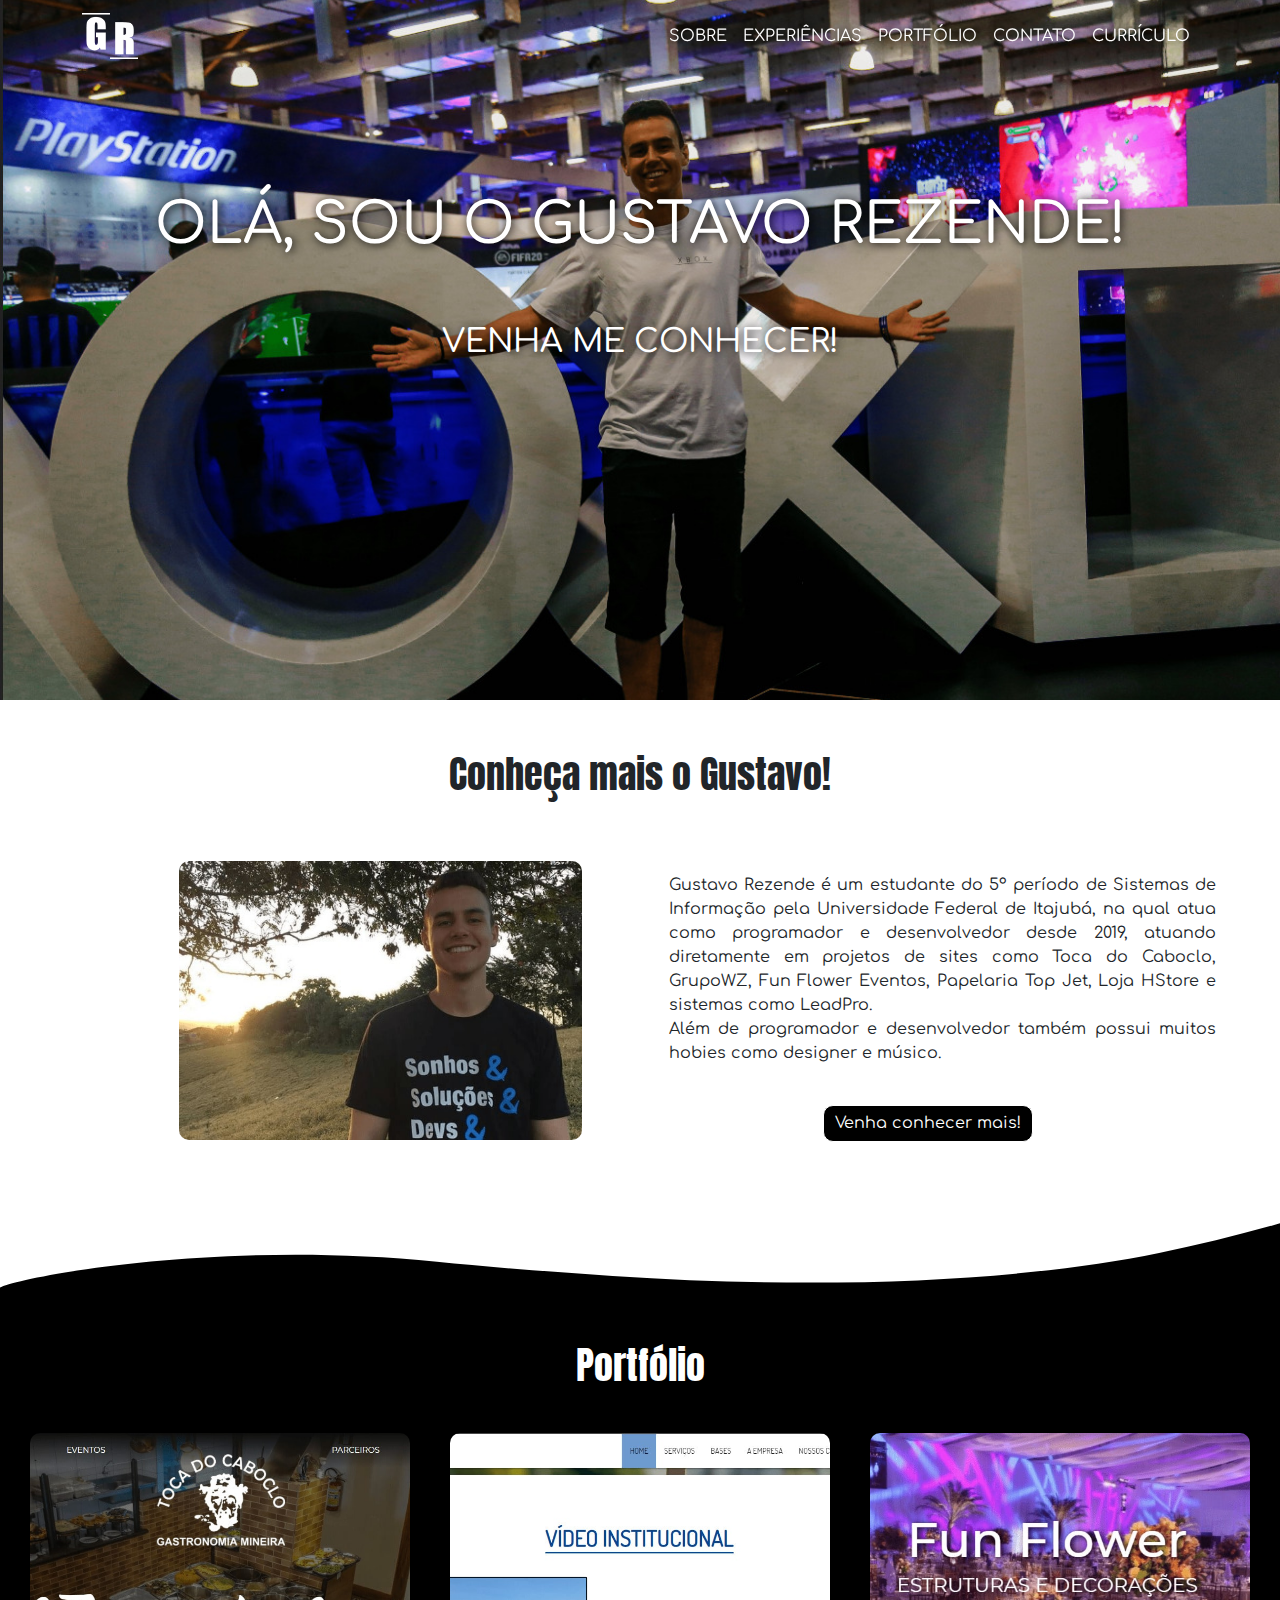
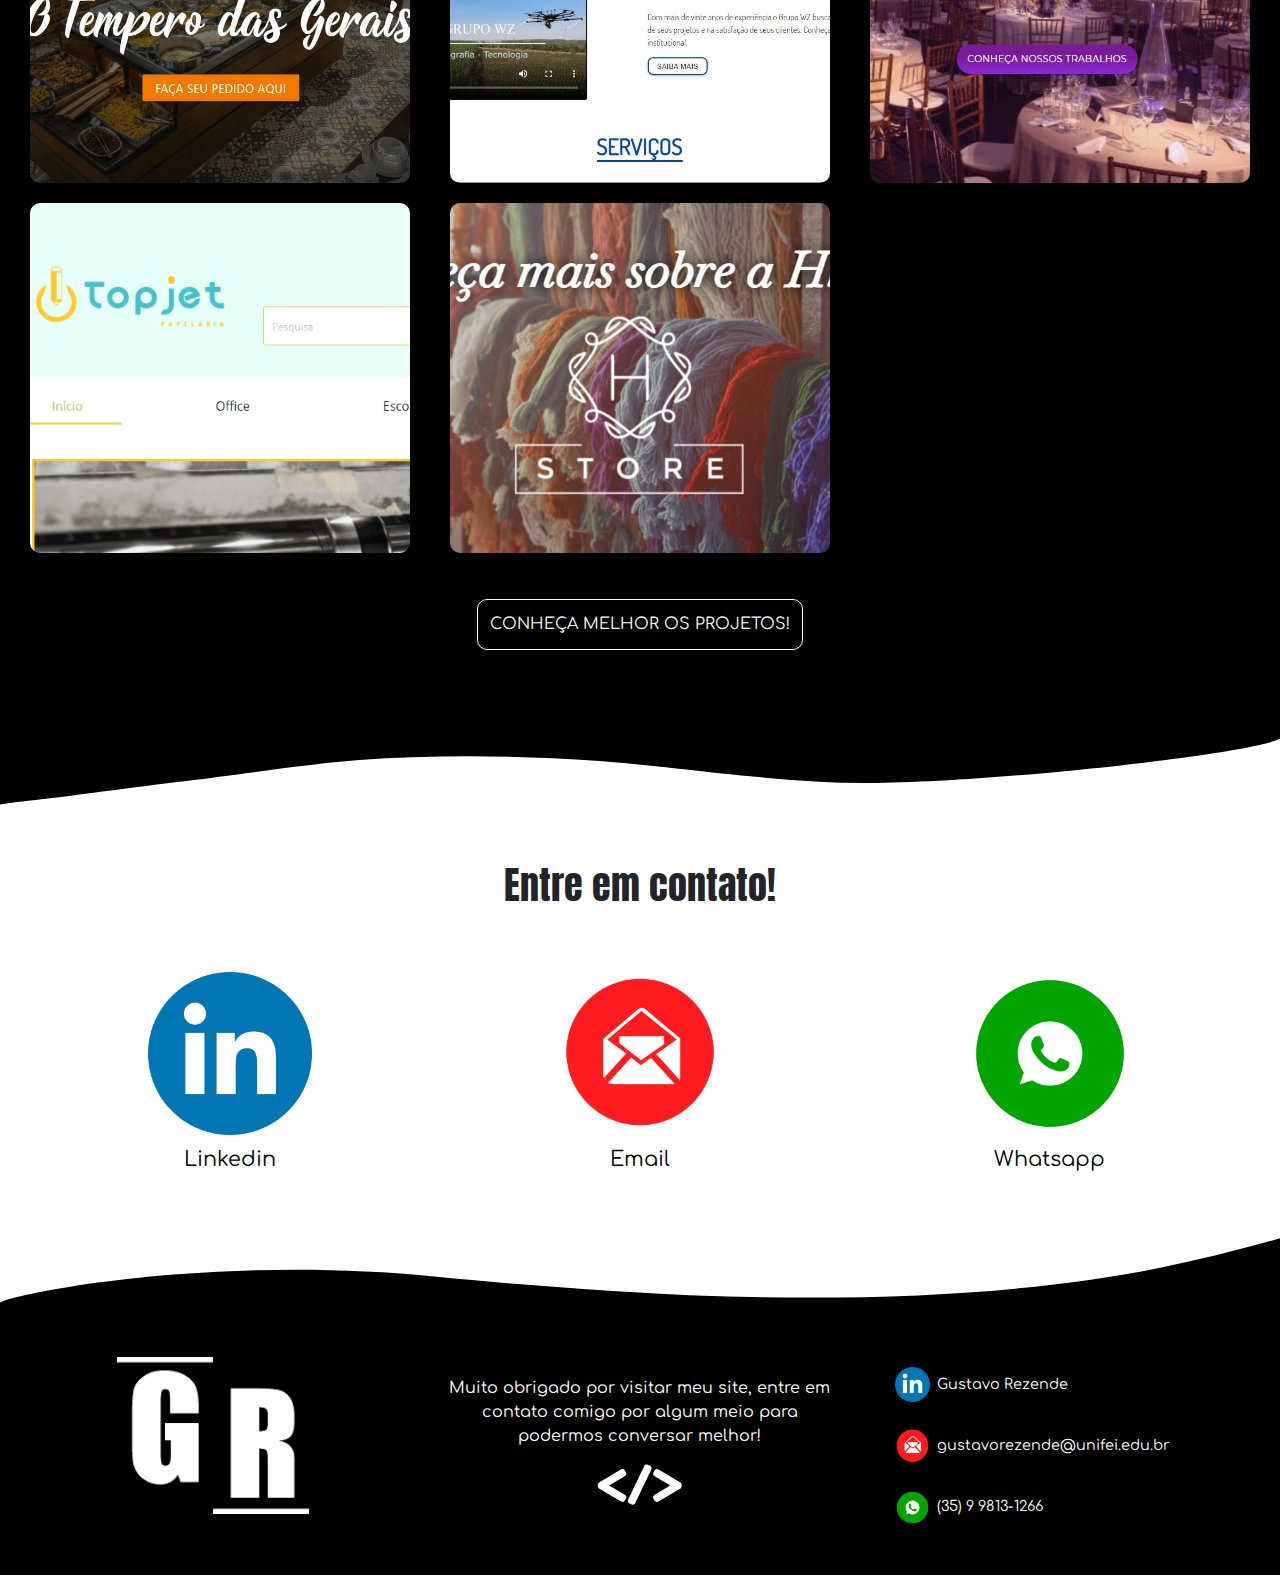
<file: index.html>
<!DOCTYPE html>
<html lang="pt-BR">
  <head>
    <meta charset="UTF-8" />
    <meta http-equiv="X-UA-Compatible" content="IE=edge" />
    <meta name="viewport" content="width=device-width, initial-scale=1.0" />
    <title>Gustavo Rezende</title>
    <link
      rel="sortcut icon"
      href="img/Logo_branca_traco.png"
      type="image/x-icon"
    />
    <script type="text/javascript" src="src/jquery/jquery3.6.js" ></script>
    <link rel="stylesheet" type="text/css" href="src/css.css" />
    <script type="text/javascript" src="src/js.js"></script>
    <script type="text/javascript" src="src/bootstrap/bootstrap.js"></script>
    <link rel="stylesheet" type="text/css" href="src/bootstrap/bootstrap.min.css" />
    <script type="text/javascript" src="src/bootstrap/bootstrap.bundle.min.js"></script>
    <script type="text/javascript" src="src/bootstrap/popper.min.js"></script>
  </head>
  <body>
    <header>
      <!-- ==== NAVBAR  ==== -->
      <nav
        class="navbar fixed-top navbar-expand-md navbar-transparent navbar-dark mb-1"
      >
        <button
          id="nav-btn"
          class="navbar-toggler navbar-toggler-left"
          type="button"
          data-toggle="collapse"
          data-target="#navbarDiv"
          aria-expanded="false"
          aria-label="Toggle navigation"
        >
          <span class="navbar-toggler-icon"></span>
        </button>

        <div class="container">
          <a class="navbar-brand" href="index.html"
            ><img
              id="logo"
              src="img/Logo_branca.png"
              alt="Logo na cor branca"
            />
          </a>

          <!-- ==== LINKS NAVBAR  ==== -->

          <div class="collapse navbar-collapse" id="navbarDiv">
            <ul class="navbar-nav mr-auto">
              <li class="nav-item">
                <a class="nav-link" href="sobre.html">SOBRE</a>
              </li>
              <li class="nav-item">
                <a class="nav-link" href="experiencia.html">EXPERIÊNCIAS</a>
              </li>
              <li class="nav-item">
                <a class="nav-link" href="portfolio.html">PORTFÓLIO</a>
              </li>
              <li class="nav-item">
                <a class="nav-link" href="contato.html">CONTATO</a>
              </li>
              <li class="nav-item">
                <a
                  class="nav-link"
                  href="curriculo_gustavo_rezende.pdf"
                  target="_blank"
                  >CURRÍCULO</a
                >
              </li>
            </ul>
          </div>
        </div>
      </nav>
    </header>

    <!-- ==== FUNDO PRINCIPAL ==== -->
    <section>
      <div class="fundo_header">
        <div class="container fundo_texto">
          <h1>Olá, sou o Gustavo Rezende!</h1>
          <h3>venha me conhecer!</h3>
        </div>
      </div>
    </section>

    <!-- ==== SOBRE O GUSTAVO  ==== -->
    <section id="sobre_page_initial">
      <h2 class="titulo">Conheça mais o Gustavo!</h2>
      <div class="sobre">
        <!-- ==== IMAGEM LADO ESQUERDO  ==== -->

        <div class="">
          <img
            src="img/fundo_sobre.jpeg"
            alt="Imagem de fundo mostrando o Gustavo Rezende"
          />
        </div>

        <!-- ==== TEXTO LADO DIREITO  ==== -->

        <div class="">
          <p class="text-justify">
            Gustavo Rezende é um estudante do 5º período de Sistemas de
            Informação pela Universidade Federal de Itajubá, na qual atua como
            programador e desenvolvedor desde 2019, atuando diretamente em
            projetos de sites como Toca do Caboclo, GrupoWZ, Fun Flower Eventos,
            Papelaria Top Jet, Loja HStore e sistemas como LeadPro.<br />
            Além de programador e desenvolvedor também possui muitos hobies como
            designer e músico.
            <br /><br>
          </p>

          <!-- ==== BOTÃO SOBRE NÓS  ==== -->

          <div class="text-center botao_portfolio">
            <a href="sobre.html"
              ><button style="padding: 1% 2% 1% 2%">
                Venha conhecer mais!
              </button></a
            >
          </div>
        </div>
      </div>
    </section>

    <!-- ==== PORTFÓLIO DO GUSTAVO  ==== -->

    <section id="portfolio" >
      <svg
        class="svg"
        xmlns="http://www.w3.org/2000/svg"
        width="1450"
        height="86"
        viewBox="0 0 1450 86"
      >
        <defs>
          <style>
            .cls-1 {
              fill-rule: evenodd;
            }
          </style>
        </defs>
        <path
          id="Forma_1"
          data-name="Forma 1"
          class="cls-1"
          d="M-1,71v30l1452-1c2.02-14.706,3.66-29.123,5-44,1.03-11.459,1.55-21.882,0-35-0.28-2.362-.61-4.659-1-7-46.97,13.6-93.89,25.167-142,35C1152.72,81.762,935.162,90.914,694,75c-67.725-4.469-141.351-10.109-199-16C238.583,32.8,9.214,79.061-1,89c-0.215.21-4.811,4.739-4,8,0.406,1.635,1.821,2.959,4,4"
          transform="translate(0 -14)"
        />
      </svg>
      <div class="portfolio">
        <h1 style="color: white" class="titulo">Portfólio</h1>

        <!-- ==== PORFTÓLIO TOCA DO CABOCLO  ==== -->

        <div class="grid_portifolio">
          <div class="container_portfolio">
            <img
              src="img/tocadocaboclo.jpeg"
              alt="Imagem do Portfólio do site Toca do Caboclo"
            />
            <div class="overlay">
              <p class="portfolio_overlay_titulo">Toca do Caboclo</p>
              <div class="botao_overlay_portfolio">
                <a href="portfolio.html#tocadocaboclo"
                  ><button type="button" class="btn btn-light">
                    Veja Mais
                  </button></a
                >
              </div>
            </div>
          </div>

          <!-- ==== PORFTÓLIO GRUPOWZ  ==== -->
          <div class="container_portfolio">
            <img
              src="img/grupowz.jpeg"
              alt="Imagem do Portfólio do site Grupo WZ"
            />
            <div class="overlay">
              <p class="portfolio_overlay_titulo">Grupo WZ</p>
              <div class="botao_overlay_portfolio">
                <a href="portfolio.html#grupowz"
                  ><button type="button" class="btn btn-light">
                    Veja Mais
                  </button></a
                >
              </div>
            </div>
          </div>

          <!-- ==== PORFTÓLIO FUNFLOWER  ==== -->
          <div class="container_portfolio">
            <img
              src="img/funflower.jpeg"
              alt="Imagem do Portfólio do site Fun Flower"
            />
            <div class="overlay">
              <p class="portfolio_overlay_titulo">Fun Flower Eventos</p>
              <div class="botao_overlay_portfolio">
                <a href="portfolio.html#funflower"
                  ><button type="button" class="btn btn-light">
                    Veja Mais
                  </button></a
                >
              </div>
            </div>
          </div>

          <!-- ==== PORFTÓLIO TOP JET  ==== -->
          <div class="container_portfolio">
            <img
              src="img/topjet.png"
              alt="Imagem do Portfólio do site Papelaria Top Jet"
            />
            <div class="overlay">
              <p class="portfolio_overlay_titulo">Papelaria TopJet</p>
              <div class="botao_overlay_portfolio">
                <a href="portfolio.html#topjet"
                  ><button type="button" class="btn btn-light">
                    Veja Mais
                  </button></a
                >
              </div>
            </div>
          </div>

          <!-- ==== PORFTÓLIO LOJA HSTORE  ==== -->

          <div class="container_portfolio">
            <img
              src="img/hstore.jpeg"
              alt="Imagem do Portfólio do site Loja Hstore"
            />
            <div class="overlay">
              <p class="portfolio_overlay_titulo">Loja HStore</p>
              <div class="botao_overlay_portfolio">
                <a href="portfolio.html#hstore"
                  ><button type="button" class="btn btn-light">
                    Veja Mais
                  </button></a
                >
              </div>
            </div>
          </div>
        </div>
        <div class="text-center botao_portfolio">
          <a href="portfolio.html">
            <button class="">CONHEÇA MELHOR OS PROJETOS!</button>
          </a>
        </div>
      </div>

      <svg
        class="svg_invert"
        xmlns="http://www.w3.org/2000/svg"
        width="1450"
        height="84"
        viewBox="0 0 1450 84"
      >
        <defs>
          <style>
            .cls-1 {
              fill-rule: evenodd;
            }
          </style>
        </defs>
        <path
          id="Forma_2"
          data-name="Forma 2"
          class="cls-1"
          d="M-9,42c2.824,9.377,7.724,20.894,3,33-2.67,6.844-8.9,14.918-17,16-3.313.442-6.934-.187-7-1-0.129-1.6,13.469-3.928,26-6,10.077-1.666,22.291-3.392,29-4,35.852-3.251,115.783-14.86,176-22,65.671-7.786,153.849-21.257,206-25,83.776-6.013,173.527-5.653,272,1,81.126,5.481,195.586,24.67,303,25,46.08,0.142,113.62-3.94,175-9,119.05-9.814,299.75-31.609,299-46-0.12-2.2-4.45-3.818-9-5-89.47-23.231-400.36-12.762-664,0C711.7,2.452,626-3.85,542-4,482.9-4.106,417.577-1.33,370-3,172.057-9.949,3.719-44.1-13,1-16.211,9.662-14.579,23.475-9,42Z"
        />
      </svg>
    </section>

    <!-- ==== CONTATOS DO GUSTAVO  ==== -->

    <section id="contato">
      <h1 class="titulo">Entre em contato!</h1>
      <div class="contato">
        <!-- ==== CONTATO LINKEDIN  ==== -->
        <ul>
          <a
            href="https://www.linkedin.com/in/gustavo-rezende-2709/"
            target="_blank"
          >
            <img src="img/licon.png" alt="Icone do Linkedin" />
            <p>Linkedin</p>
          </a>
        </ul>
        <!-- ==== CONTATO EMAIL  ==== -->
        <ul>
          <a href="mailto:gustavorezende@unifei.edu.br" target="_blank">
            <img src="img/eicon.png" alt="Icone do email" />
            <p>Email</p></a
          >
        </ul>
        <!-- ==== CONTATO WHATSAPP  ==== -->
        <ul>
          <a
            href="https://api.whatsapp.com/send?phone=5535998131266"
            target="_blank"
          >
            <img src="img/wicon.png" alt="Icone do Whatsapp" />
            <p>Whatsapp</p>
          </a>
        </ul>
      </div>
    </section>

    <!-- ==== FOOTER DO SITE  ==== -->
    <footer>
      <!-- ==== CONTATO FOOTER SVG  ==== -->
      <svg
        class="svg"
        xmlns="http://www.w3.org/2000/svg"
        width="1450"
        height="86"
        viewBox="0 0 1450 86"
      >
        <defs>
          <style>
            .cls-1 {
              fill-rule: evenodd;
            }
          </style>
        </defs>
        <path
          id="Forma_1"
          data-name="Forma 1"
          class="cls-1"
          d="M-1,71v30l1452-1c2.02-14.706,3.66-29.123,5-44,1.03-11.459,1.55-21.882,0-35-0.28-2.362-.61-4.659-1-7-46.97,13.6-93.89,25.167-142,35C1152.72,81.762,935.162,90.914,694,75c-67.725-4.469-141.351-10.109-199-16C238.583,32.8,9.214,79.061-1,89c-0.215.21-4.811,4.739-4,8,0.406,1.635,1.821,2.959,4,4"
          transform="translate(0 -14)"
        />
      </svg>
      <div class="footer">
        <!-- ==== LOGO FOOTER  ==== -->
        <div class="text-center container">
          <img
            class="logo_footer"
            src="img/Logo_branca.png"
            alt="Logotipo da cor branca"
          />
        </div>
        <!-- ==== TEXTO FOOTER  ==== -->
        <div class="text-center texto_footer container">
          <p>
            Muito obrigado por visitar meu site, entre em contato comigo por
            algum meio para podermos conversar melhor!
          </p>
          <img src="img/icode.png" alt="Icone do programador" />
        </div>
        <!-- ==== CONTATO FOOTER  ==== -->
        <div class="footer_infos container">
          <!-- ==== CONTATO FOOTER LINKEDIN  ==== -->
          <ul class="footer_infos">
            <a
              href="https://www.linkedin.com/in/gustavo-rezende-2709/"
              target="_blank"
              ><li>
                <img src="img/licon.png" alt="Icone do Linkedin" />
                <p>Gustavo Rezende</p>
              </li></a
            >
          </ul>
          <!-- ==== CONTATO FOOTER EMAIL  ==== -->
          <ul class="footer_infos">
            <a href="mailto:gustavorezende@unifei.edu.br" target="_blank"
              ><li>
                <img src="img/eicon.png" alt="Icone do email" />
                <p>gustavorezende@unifei.edu.br</p>
              </li></a
            >
          </ul>
          <!-- ==== CONTATO FOOTER WHATSAPP  ==== -->
          <ul class="footer_infos">
            <a
              href="https://api.whatsapp.com/send?phone=5535998131266"
              target="_blank"
              ><li>
                <img src="img/wicon.png" alt="Icone do Whatsapp" />
                <p>(35) 9 9813-1266</p>
              </li></a
            >
          </ul>
        </div>
      </div>
    </footer>
  </body>
</html>
</file>
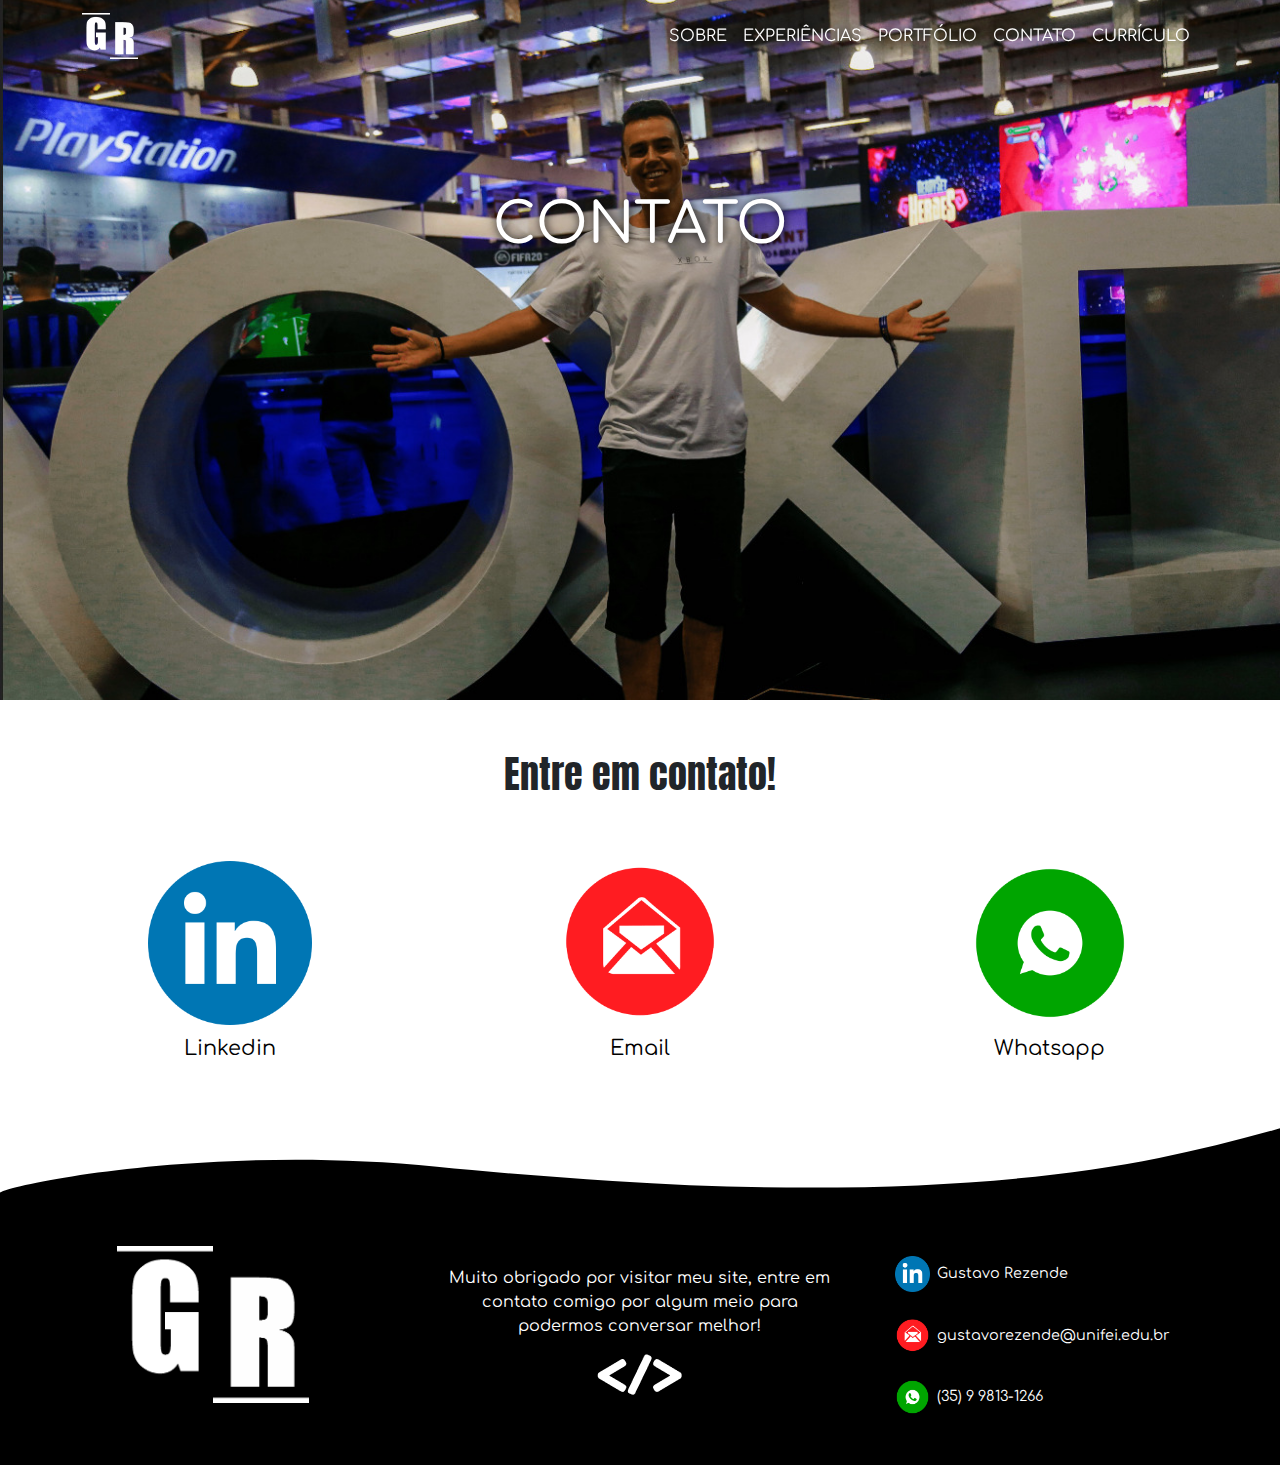
<file: contato.html>
<!DOCTYPE html>
<html lang="pt-BR">
  <head>
    <meta charset="UTF-8" />
    <meta http-equiv="X-UA-Compatible" content="IE=edge" />
    <meta name="viewport" content="width=device-width, initial-scale=1.0" />
    <title>Gustavo Rezende</title>
    <link
      rel="sortcut icon"
      href="img/Logo_branca_traco.png"
      type="image/x-icon"
    />
    <script type="text/javascript" src="src/jquery/jquery3.6.js"></script>
    <link rel="stylesheet" type="text/css" href="src/css.css" />
    <script type="text/javascript" src="src/js.js"></script>
    <script type="text/javascript" src="src/bootstrap/bootstrap.js"></script>
    <link rel="stylesheet" type="text/css" href="src/bootstrap/bootstrap.min.css" />
    <script type="text/javascript" src="src/bootstrap/bootstrap.bundle.min.js"></script>
    <script type="text/javascript" src="src/bootstrap/popper.min.js"></script>
  </head>
  <body>
    <header>
      <!-- ==== NAVBAR  ==== -->
      <nav
        class="navbar fixed-top navbar-expand-md navbar-transparent navbar-dark mb-1"
      >
        <button
          id="nav-btn"
          class="navbar-toggler navbar-toggler-left"
          type="button"
          data-toggle="collapse"
          data-target="#navbarDiv"
          aria-expanded="false"
          aria-label="Toggle navigation"
        >
          <span class="navbar-toggler-icon"></span>
        </button>

        <div class="container">
          <a class="navbar-brand" href="index.html"
            ><img
              id="logo"
              src="img/Logo_branca.png"
              alt="Logo na cor branca"
            />
          </a>

          <!-- ==== LINKS NAVBAR  ==== -->

          <div class="collapse navbar-collapse" id="navbarDiv">
            <ul class="navbar-nav mr-auto">
              <li class="nav-item">
                <a class="nav-link" href="sobre.html">SOBRE</a>
              </li>
              <li class="nav-item">
                <a class="nav-link" href="experiencia.html">EXPERIÊNCIAS</a>
              </li>
              <li class="nav-item">
                <a class="nav-link" href="portfolio.html">PORTFÓLIO</a>
              </li>
              <li class="nav-item">
                <a class="nav-link" href="contato.html">CONTATO</a>
              </li>
              <li class="nav-item">
                <a
                  class="nav-link"
                  href="curriculo_gustavo_rezende.pdf"
                  target="_blank"
                  >CURRÍCULO</a
                >
              </li>
            </ul>
          </div>
        </div>
      </nav>
    </header>

    <!-- ==== FUNDO PRINCIPAL ==== -->

    <section>
      <div class="fundo_header">
        <div class="container fundo_texto">
          <h1>CONTATO</h1>
        </div>
      </div>
    </section>

    <!-- ==== CONTATOS DO GUSTAVO  ==== -->

    <section id="contato">
      <h1 class="titulo">Entre em contato!</h1>
      <div class="contato">
        <!-- ==== CONTATO LINKEDIN  ==== -->
        <ul>
          <a
            href="https://www.linkedin.com/in/gustavo-rezende-2709/"
            target="_blank"
          >
            <img src="img/licon.png" alt="Icone do Linkedin" />
            <p>Linkedin</p>
          </a>
        </ul>
        <!-- ==== CONTATO EMAIL  ==== -->
        <ul>
          <a href="mailto:gustavorezende@unifei.edu.br" target="_blank">
            <img src="img/eicon.png" alt="Icone do email" />
            <p>Email</p></a
          >
        </ul>
        <!-- ==== CONTATO WHATSAPP  ==== -->
        <ul>
          <a
            href="https://api.whatsapp.com/send?phone=5535998131266"
            target="_blank"
          >
            <img src="img/wicon.png" alt="Icone do Whatsapp" />
            <p>Whatsapp</p>
          </a>
      </div>
    </section>

    <!-- ==== FOOTER DO SITE  ==== -->
    <footer>
      <!-- ==== CONTATO FOOTER SVG  ==== -->
      <svg
        class="svg"
        xmlns="http://www.w3.org/2000/svg"
        width="1450"
        height="86"
        viewBox="0 0 1450 86"
      >
        <defs>
          <style>
            .cls-1 {
              fill-rule: evenodd;
            }
          </style>
        </defs>
        <path
          id="Forma_1"
          data-name="Forma 1"
          class="cls-1"
          d="M-1,71v30l1452-1c2.02-14.706,3.66-29.123,5-44,1.03-11.459,1.55-21.882,0-35-0.28-2.362-.61-4.659-1-7-46.97,13.6-93.89,25.167-142,35C1152.72,81.762,935.162,90.914,694,75c-67.725-4.469-141.351-10.109-199-16C238.583,32.8,9.214,79.061-1,89c-0.215.21-4.811,4.739-4,8,0.406,1.635,1.821,2.959,4,4"
          transform="translate(0 -14)"
        />
      </svg>
      <div class="footer">
        <!-- ==== LOGO FOOTER  ==== -->
        <div class="text-center container">
          <img
            class="logo_footer"
            src="img/Logo_branca.png"
            alt="Logotipo da cor branca"
          />
        </div>
        <!-- ==== TEXTO FOOTER  ==== -->
        <div class="text-center texto_footer container">
          <p>
            Muito obrigado por visitar meu site, entre em contato comigo por
            algum meio para podermos conversar melhor!
          </p>
          <img src="img/icode.png" alt="Icone do programador" />
        </div>
        <!-- ==== CONTATO FOOTER  ==== -->
        <div class="footer_infos container">
          <!-- ==== CONTATO FOOTER LINKEDIN  ==== -->
          <ul class="footer_infos">
            <a
              href="https://www.linkedin.com/in/gustavo-rezende-2709/"
              target="_blank"
              ><li>
                <img src="img/licon.png" alt="Icone do Linkedin" />
                <p>Gustavo Rezende</p>
              </li></a
            >
          </ul>
          <!-- ==== CONTATO FOOTER EMAIL  ==== -->
          <ul class="footer_infos">
            <a href="mailto:gustavorezende@unifei.edu.br" target="_blank"
              ><li>
                <img src="img/eicon.png" alt="Icone do email" />
                <p>gustavorezende@unifei.edu.br</p>
              </li></a
            >
          </ul>
          <!-- ==== CONTATO FOOTER WHATSAPP  ==== -->
          <ul class="footer_infos">
            <a
              href="https://api.whatsapp.com/send?phone=5535998131266"
              target="_blank"
              ><li>
                <img src="img/wicon.png" alt="Icone do Whatsapp" />
                <p>(35) 9 9813-1266</p>
              </li></a
            >
          </ul>
        </div>
      </div>
    </footer>
  </body>
</html>
</file>
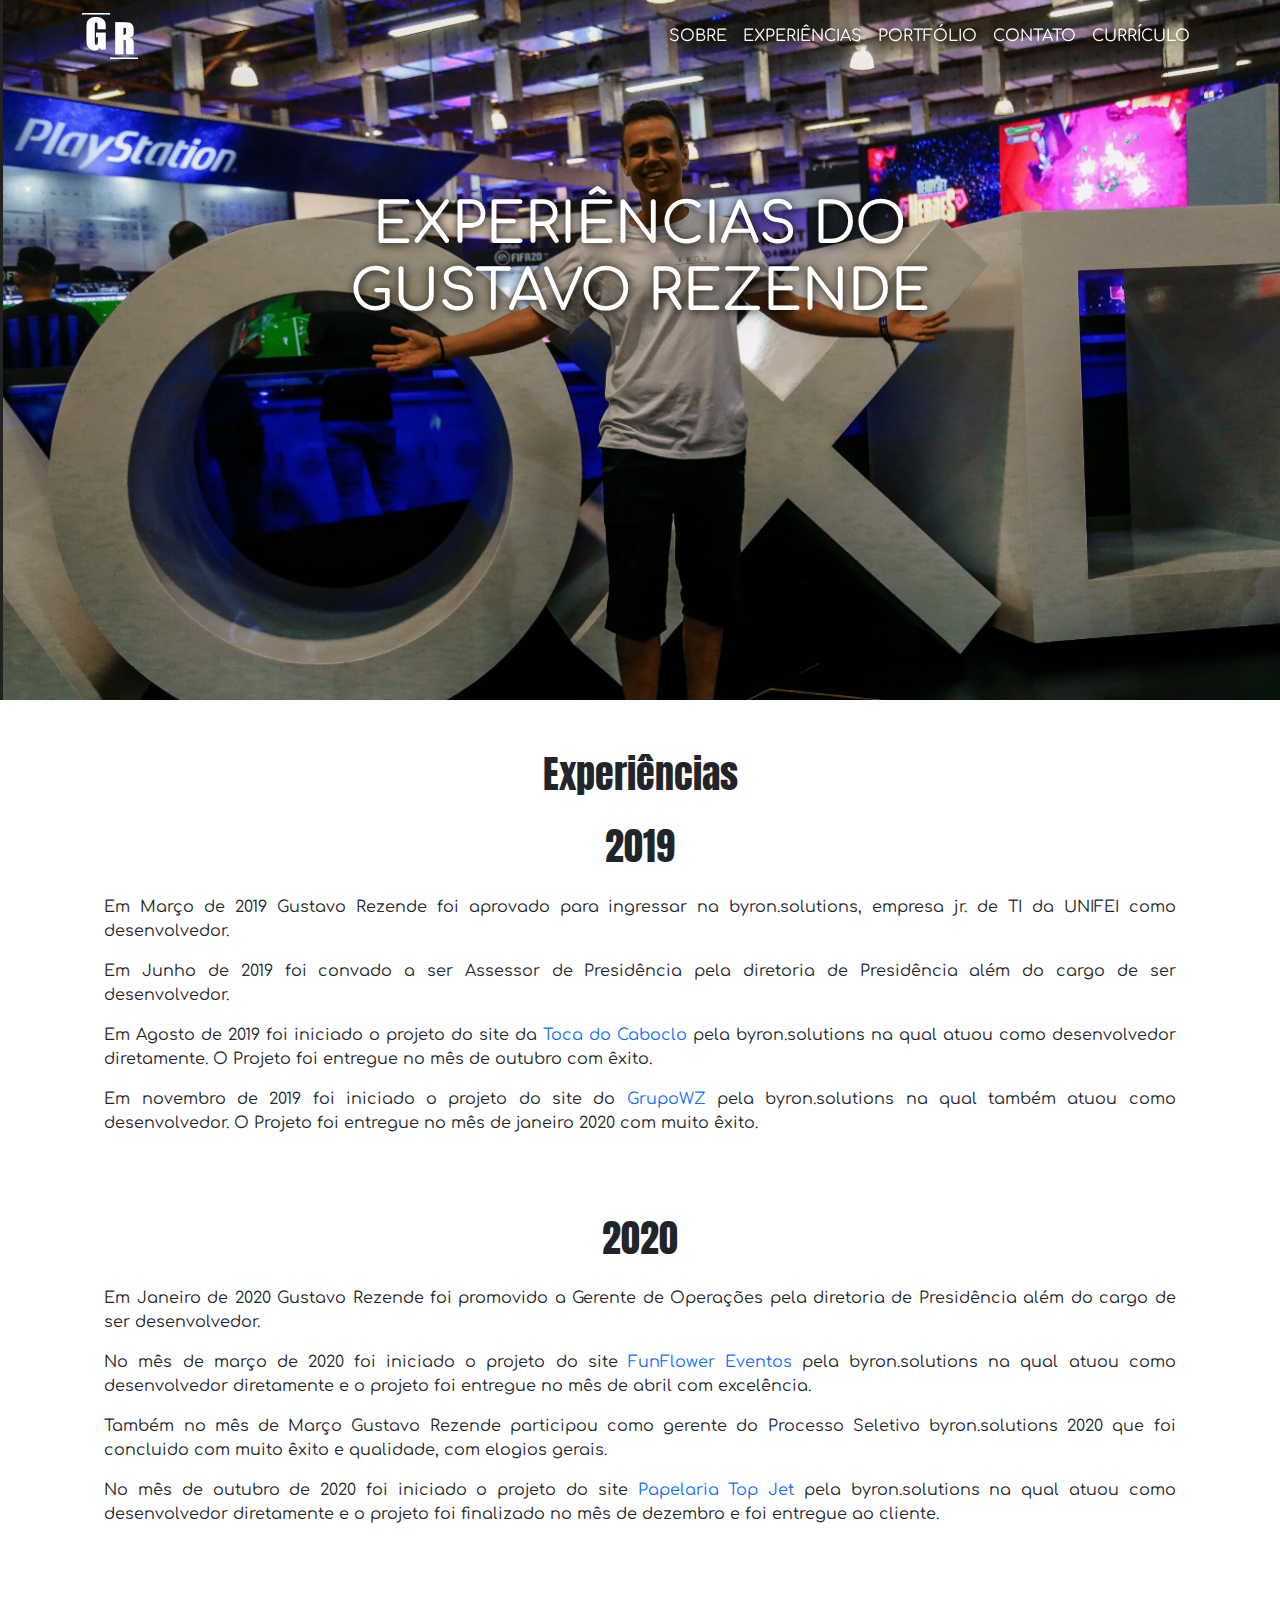
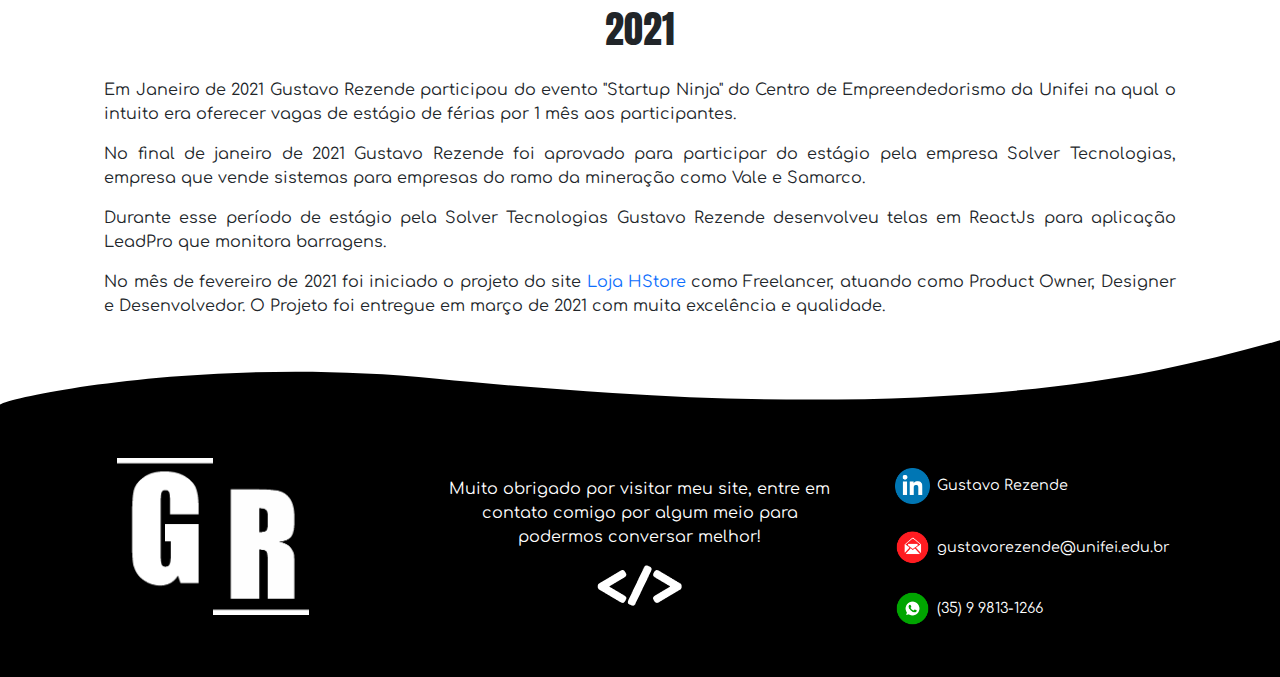
<file: experiencia.html>
<!DOCTYPE html>
<html lang="pt-BR">
  <head>
    <meta charset="UTF-8" />
    <meta http-equiv="X-UA-Compatible" content="IE=edge" />
    <meta name="viewport" content="width=device-width, initial-scale=1.0" />
    <title>Gustavo Rezende</title>
    <link
      rel="sortcut icon"
      href="img/Logo_branca_traco.png"
      type="image/x-icon"
    />
    <script type="text/javascript" src="src/jquery/jquery3.6.js"></script>
    <link rel="stylesheet" type="text/css" href="src/css.css" />
    <script type="text/javascript" src="src/js.js"></script>
    <script type="text/javascript" src="src/bootstrap/bootstrap.js"></script>
    <link rel="stylesheet" type="text/css" href="src/bootstrap/bootstrap.min.css" />
    <script type="text/javascript" src="src/bootstrap/bootstrap.bundle.min.js"></script>
    <script type="text/javascript" src="src/bootstrap/popper.min.js"></script>
  </head>
  <body>
    <header>
      <!-- ==== NAVBAR  ==== -->
      <nav
        class="navbar fixed-top navbar-expand-md navbar-transparent navbar-dark mb-1"
      >
        <button
          id="nav-btn"
          class="navbar-toggler navbar-toggler-left"
          type="button"
          data-toggle="collapse"
          data-target="#navbarDiv"
          aria-expanded="false"
          aria-label="Toggle navigation"
        >
          <span class="navbar-toggler-icon"></span>
        </button>

        <div class="container">
          <a class="navbar-brand" href="index.html"
            ><img
              id="logo"
              src="img/Logo_branca.png"
              alt="Logo na cor branca"
            />
          </a>

          <!-- ==== LINKS NAVBAR  ==== -->

          <div class="collapse navbar-collapse" id="navbarDiv">
            <ul class="navbar-nav mr-auto">
              <li class="nav-item">
                <a class="nav-link" href="sobre.html">SOBRE</a>
              </li>
              <li class="nav-item">
                <a class="nav-link" href="experiencia.html">EXPERIÊNCIAS</a>
              </li>
              <li class="nav-item">
                <a class="nav-link" href="portfolio.html">PORTFÓLIO</a>
              </li>
              <li class="nav-item">
                <a class="nav-link" href="contato.html">CONTATO</a>
              </li>
              <li class="nav-item">
                <a
                  class="nav-link"
                  href="curriculo_gustavo_rezende.pdf"
                  target="_blank"
                  >CURRÍCULO</a
                >
              </li>
            </ul>
          </div>
        </div>
      </nav>
    </header>

    <!-- ==== FUNDO PRINCIPAL ==== -->

    <section>
      <div class="fundo_header">
        <div class="container fundo_texto">
          <h1>Experiências do <br />Gustavo Rezende</h1>
        </div>
      </div>
    </section>

    <!-- ==== EXPERIÊNCIAS ==== -->
    <section id="experiencias" class="experiencias">
      <div >
        <h4 class="titulo">Experiências</h4>

        <!-- ==== EXPERIÊNCIAS 2019 ==== -->

        <h4 class="titulo" style="padding: 0 0 2% 0">2019</h4>

        <div class="container text-justify">
          <p>
            Em Março de 2019 Gustavo Rezende foi aprovado para ingressar na
            byron.solutions, empresa jr. de TI da UNIFEI como desenvolvedor.
          </p>
          <p>
            Em Junho de 2019 foi convado a ser Assessor de Presidência pela
            diretoria de Presidência além do cargo de ser desenvolvedor.
          </p>
          <p>
            Em Agosto de 2019 foi iniciado o projeto do site da
            <a href="portfolio.html#tocadocaboclo">Toca do Caboclo</a> pela
            byron.solutions na qual atuou como desenvolvedor diretamente. O
            Projeto foi entregue no mês de outubro com êxito.
          </p>
          <p>
            Em novembro de 2019 foi iniciado o projeto do site do
            <a href="portfolio.html#grupowz">GrupoWZ</a> pela byron.solutions na
            qual também atuou como desenvolvedor. O Projeto foi entregue no mês
            de janeiro 2020 com muito êxito.
          </p>
        </div>
      </div>

      <!-- ==== EXPERIÊNCIAS 2020 ==== -->

      <div >
        <h4 class="titulo" style="padding: 5% 0 2% 0">2020</h4>

        <div class="container text-justify">
          <p>
            Em Janeiro de 2020 Gustavo Rezende foi promovido a Gerente de
            Operações pela diretoria de Presidência além do cargo de ser
            desenvolvedor.
          </p>
          <p>
            No mês de março de 2020 foi iniciado o projeto do site
            <a href="portfolio.html#funflower">FunFlower Eventos </a> pela
            byron.solutions na qual atuou como desenvolvedor diretamente e o
            projeto foi entregue no mês de abril com excelência.
          </p>
          <p>
            Também no mês de Março Gustavo Rezende participou como gerente do
            Processo Seletivo byron.solutions 2020 que foi concluido com muito
            êxito e qualidade, com elogios gerais.
          </p>
          <p>
            No mês de outubro de 2020 foi iniciado o projeto do site
            <a href="portfolio.html#topjet">Papelaria Top Jet</a> pela
            byron.solutions na qual atuou como desenvolvedor diretamente e o
            projeto foi finalizado no mês de dezembro e foi entregue ao cliente.
          </p>
        </div>
      </div>

      <!-- ==== EXPERIÊNCIAS 2021 ==== -->

      <div >
        <h4 class="titulo" style="padding: 5% 0 2% 0">2021</h4>

        <div class="container text-justify">
          <p>
            Em Janeiro de 2021 Gustavo Rezende participou do evento "Startup
            Ninja" do Centro de Empreendedorismo da Unifei na qual o intuito era
            oferecer vagas de estágio de férias por 1 mês aos participantes.
          </p>
          <p>
            No final de janeiro de 2021 Gustavo Rezende foi aprovado para
            participar do estágio pela empresa Solver Tecnologias, empresa que
            vende sistemas para empresas do ramo da mineração como Vale e
            Samarco.
          </p>
          <p>
            Durante esse período de estágio pela Solver Tecnologias Gustavo
            Rezende desenvolveu telas em ReactJs para aplicação LeadPro que
            monitora barragens.
          </p>
          <p>
            No mês de fevereiro de 2021 foi iniciado o projeto do site
            <a href="portfolio.html#hstore">Loja HStore</a> como Freelancer,
            atuando como Product Owner, Designer e Desenvolvedor. O Projeto foi
            entregue em março de 2021 com muita excelência e qualidade.
          </p>
        </div>
      </div>
    </section>

    <!-- ==== FOOTER DO SITE  ==== -->
    <footer>
      <!-- ==== CONTATO FOOTER SVG  ==== -->
      <svg
        class="svg"
        xmlns="http://www.w3.org/2000/svg"
        width="1450"
        height="86"
        viewBox="0 0 1450 86"
      >
        <defs>
          <style>
            .cls-1 {
              fill-rule: evenodd;
            }
          </style>
        </defs>
        <path
          id="Forma_1"
          data-name="Forma 1"
          class="cls-1"
          d="M-1,71v30l1452-1c2.02-14.706,3.66-29.123,5-44,1.03-11.459,1.55-21.882,0-35-0.28-2.362-.61-4.659-1-7-46.97,13.6-93.89,25.167-142,35C1152.72,81.762,935.162,90.914,694,75c-67.725-4.469-141.351-10.109-199-16C238.583,32.8,9.214,79.061-1,89c-0.215.21-4.811,4.739-4,8,0.406,1.635,1.821,2.959,4,4"
          transform="translate(0 -14)"
        />
      </svg>
      <div class="footer">
        <!-- ==== LOGO FOOTER  ==== -->
        <div class="text-center container">
          <img
            class="logo_footer"
            src="img/Logo_branca.png"
            alt="Logotipo da cor branca"
          />
        </div>
        <!-- ==== TEXTO FOOTER  ==== -->
        <div class="text-center texto_footer container">
          <p>
            Muito obrigado por visitar meu site, entre em contato comigo por
            algum meio para podermos conversar melhor!
          </p>
          <img src="img/icode.png" alt="Icone do programador" />
        </div>
        <!-- ==== CONTATO FOOTER  ==== -->
        <div class="footer_infos container">
          <!-- ==== CONTATO FOOTER LINKEDIN  ==== -->
          <ul class="footer_infos">
            <a
              href="https://www.linkedin.com/in/gustavo-rezende-2709/"
              target="_blank"
              ><li>
                <img src="img/licon.png" alt="Icone do Linkedin" />
                <p>Gustavo Rezende</p>
              </li></a
            >
          </ul>
          <!-- ==== CONTATO FOOTER EMAIL  ==== -->
          <ul class="footer_infos">
            <a href="mailto:gustavorezende@unifei.edu.br" target="_blank"
              ><li>
                <img src="img/eicon.png" alt="Icone do email" />
                <p>gustavorezende@unifei.edu.br</p>
              </li></a
            >
          </ul>
          <!-- ==== CONTATO FOOTER WHATSAPP  ==== -->
          <ul class="footer_infos">
            <a
              href="https://api.whatsapp.com/send?phone=5535998131266"
              target="_blank"
              ><li>
                <img src="img/wicon.png" alt="Icone do Whatsapp" />
                <p>(35) 9 9813-1266</p>
              </li></a
            >
          </ul>
        </div>
      </div>
    </footer>
  </body>
</html>
</file>
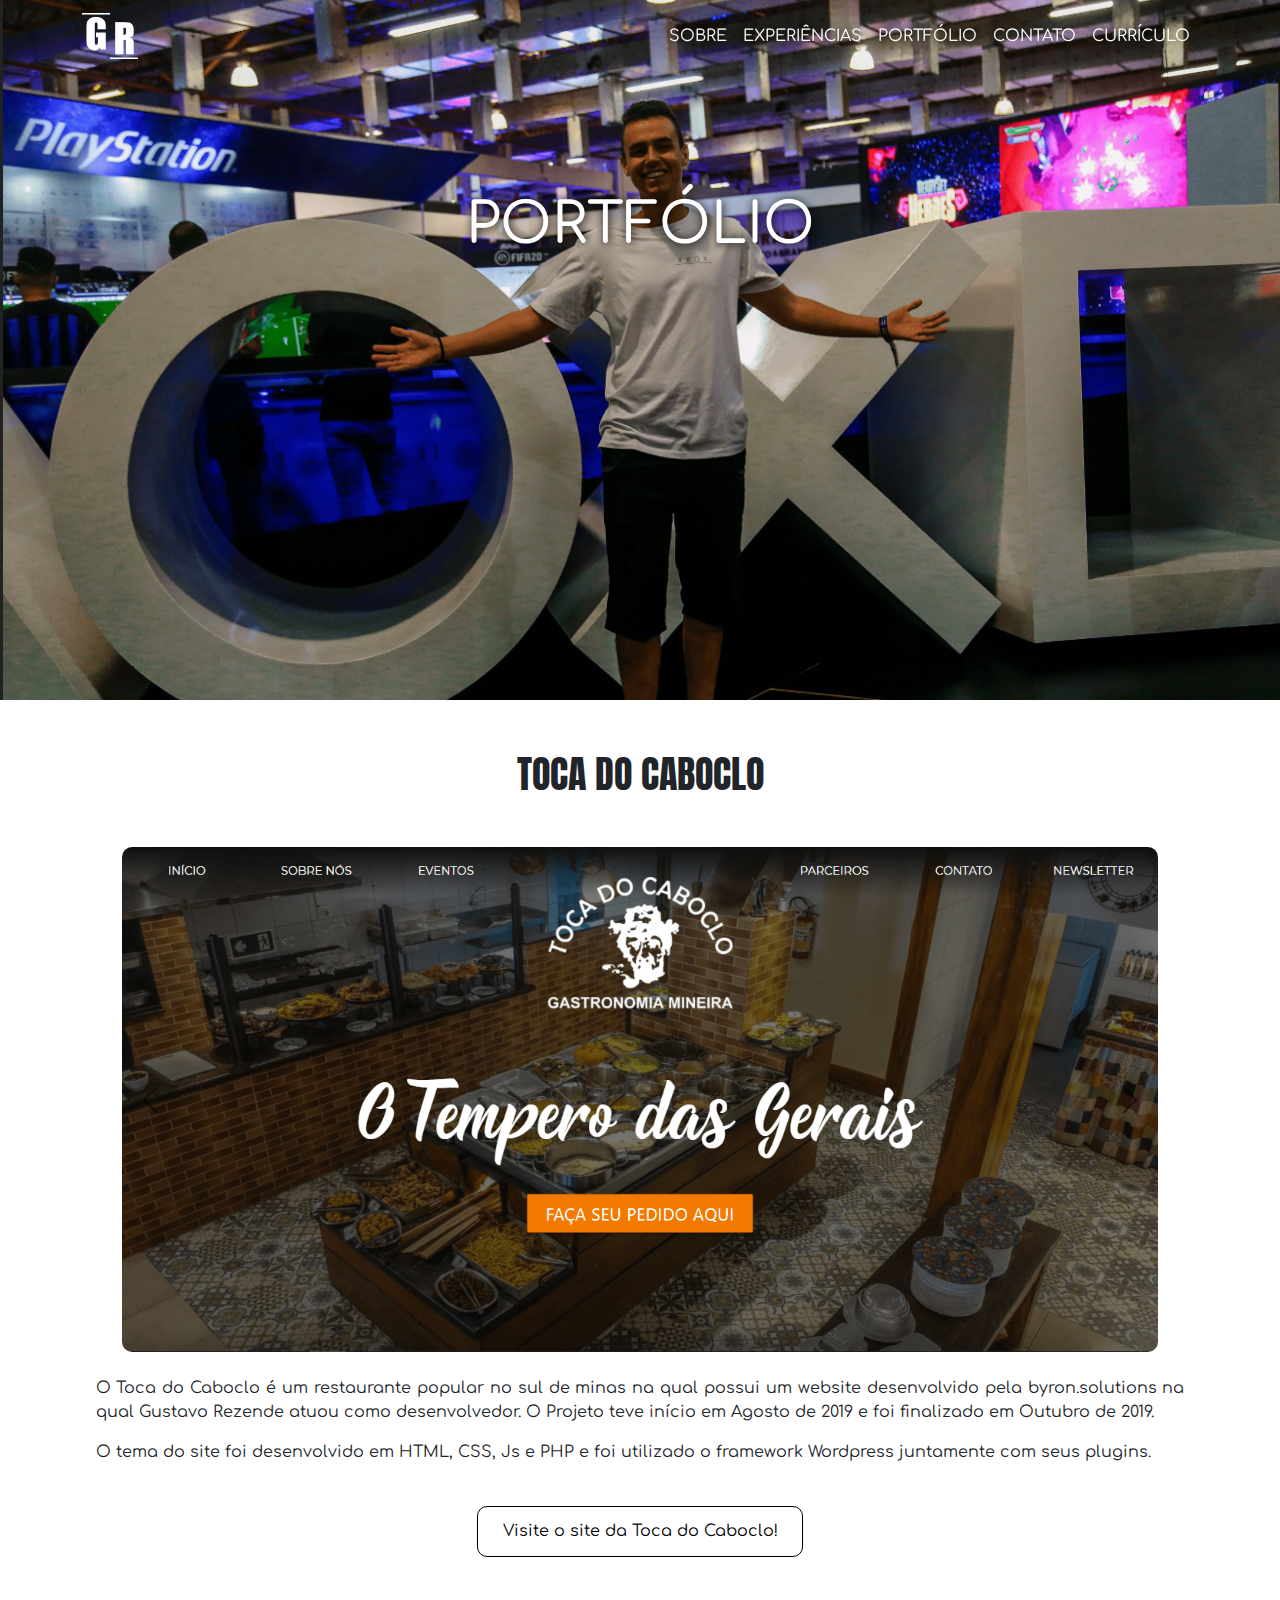
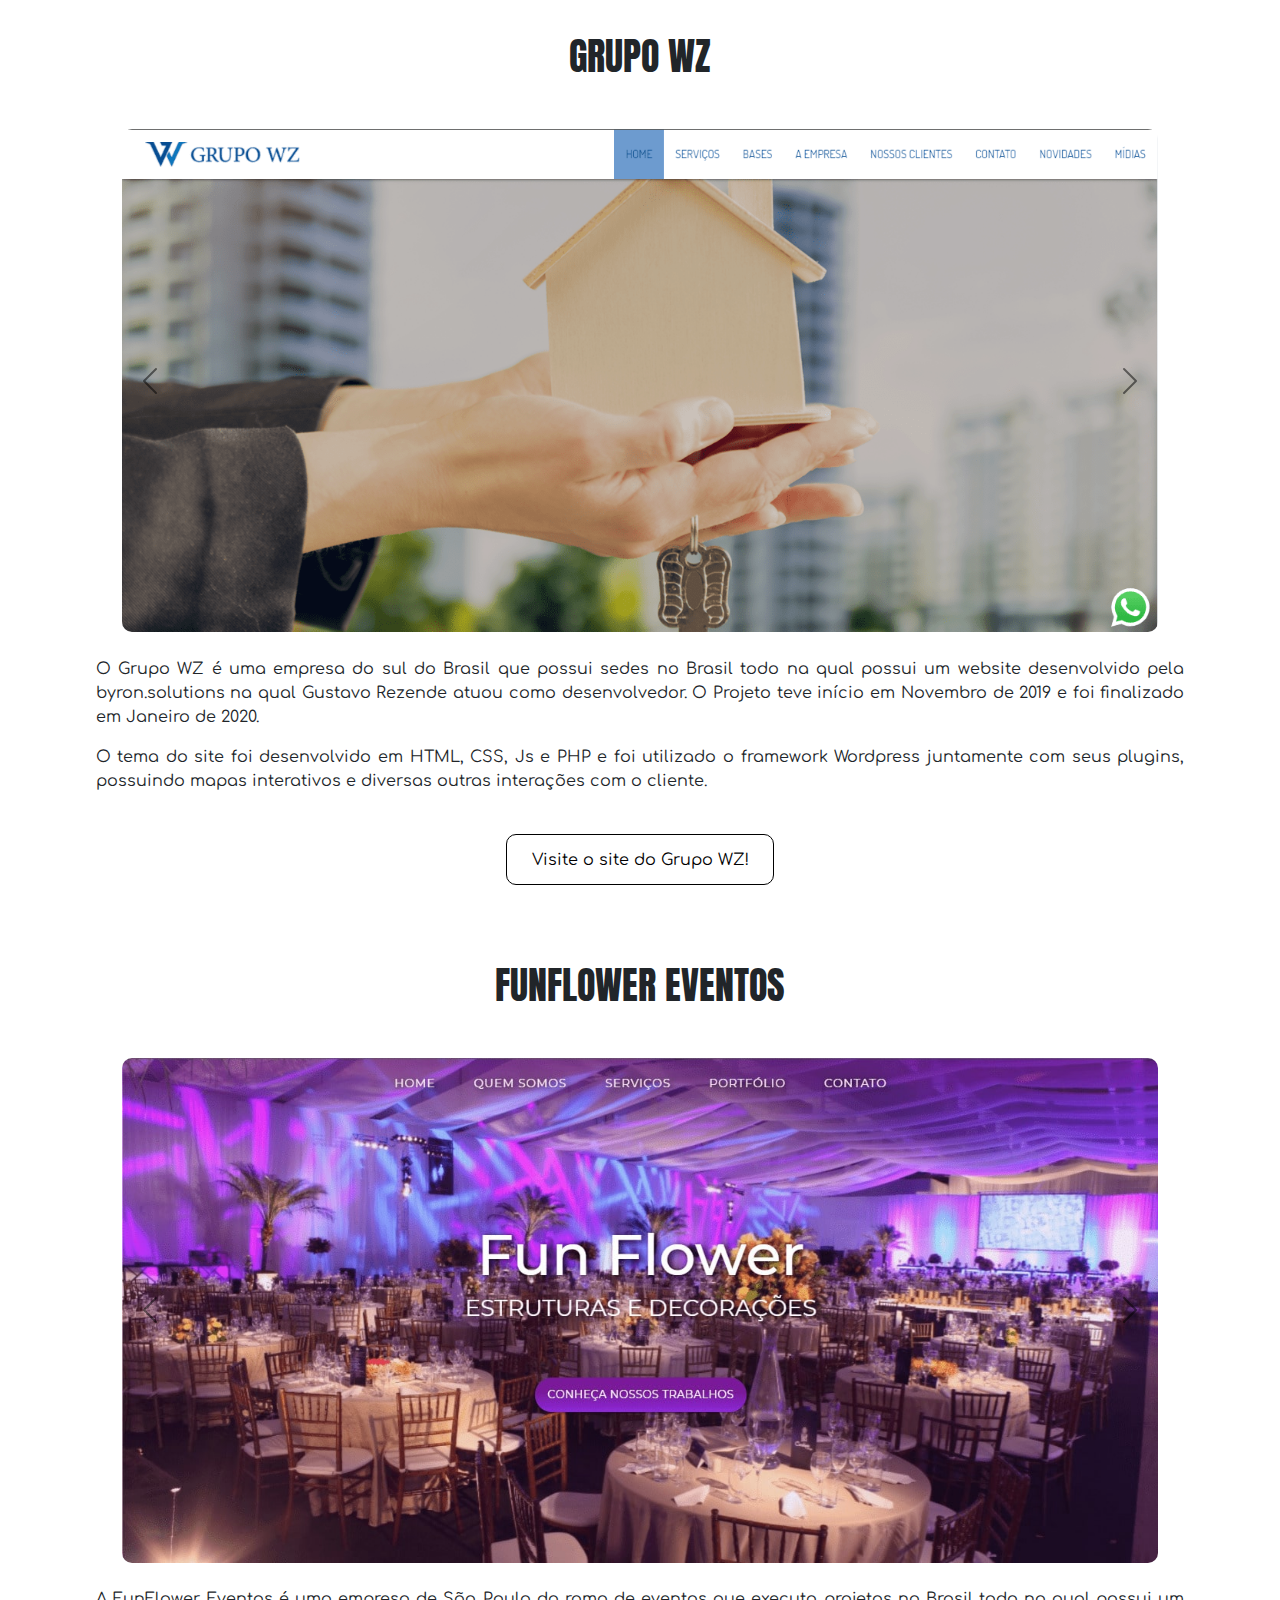
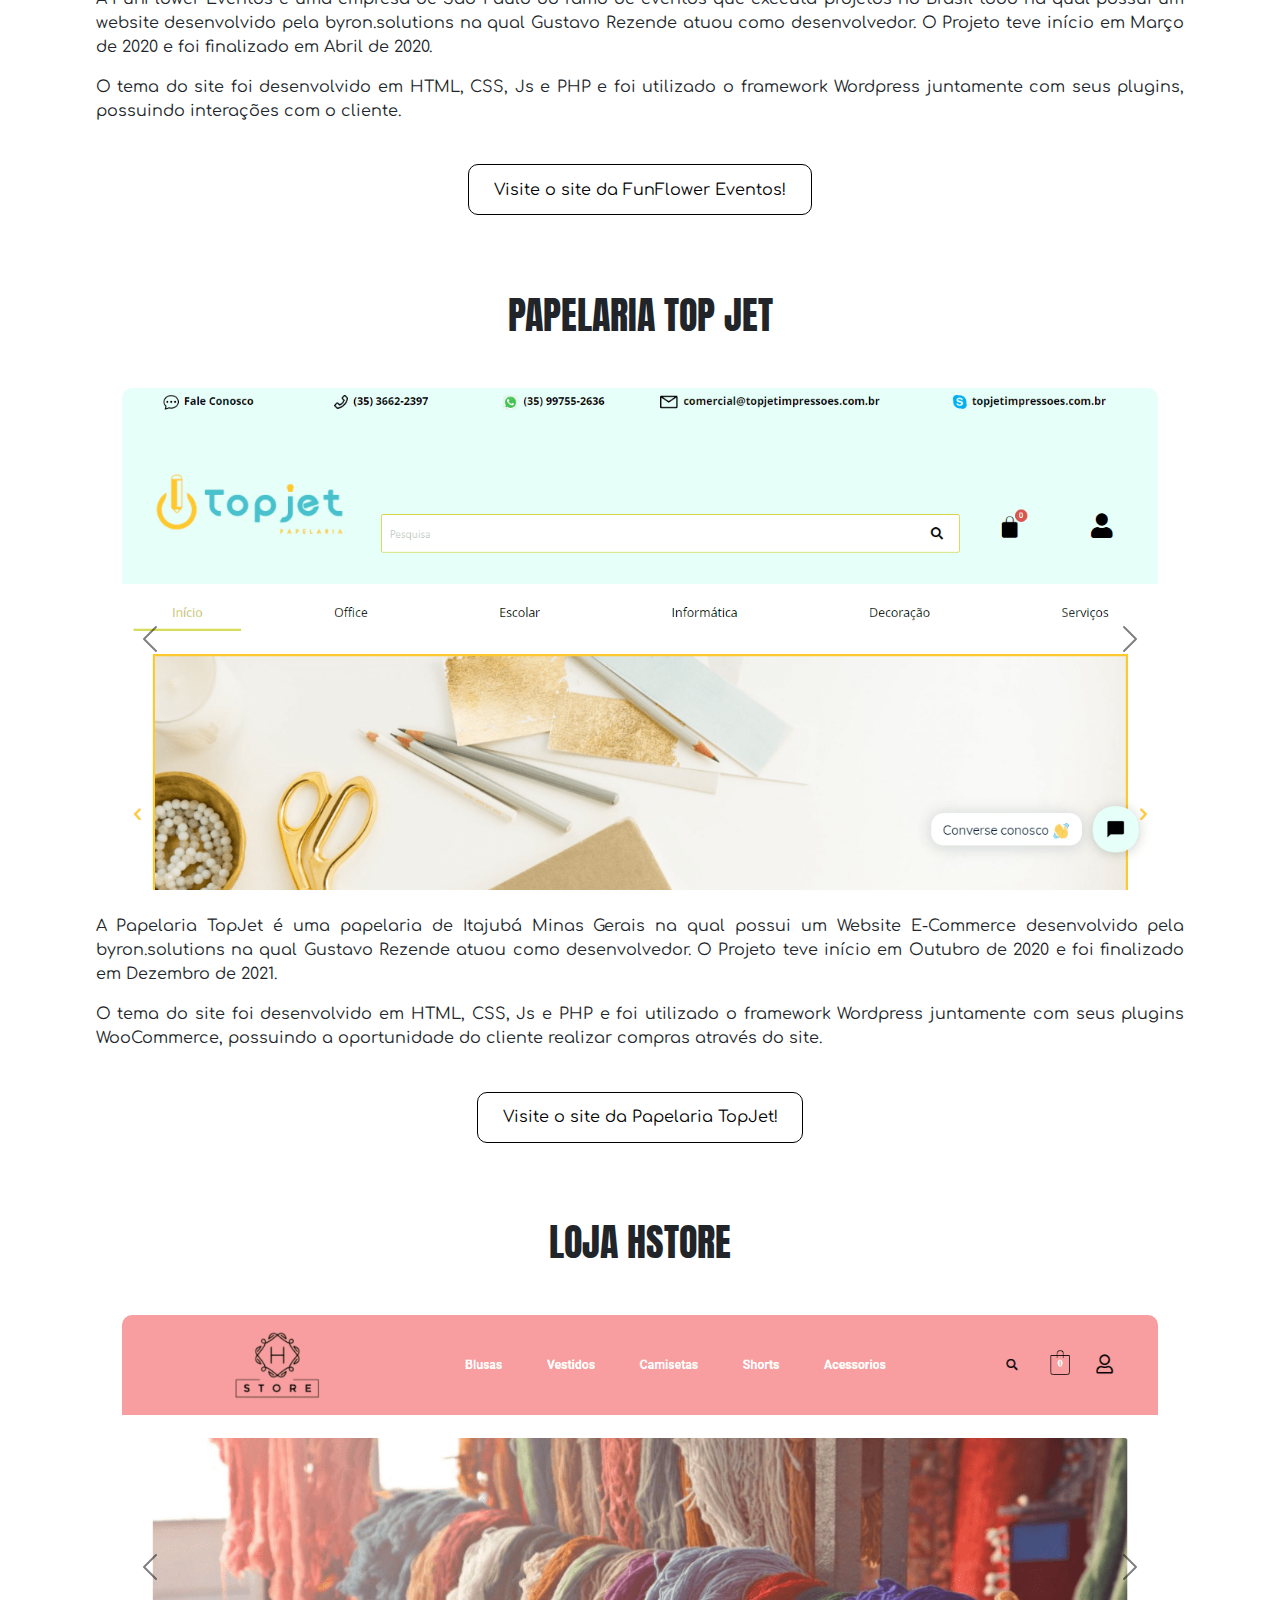
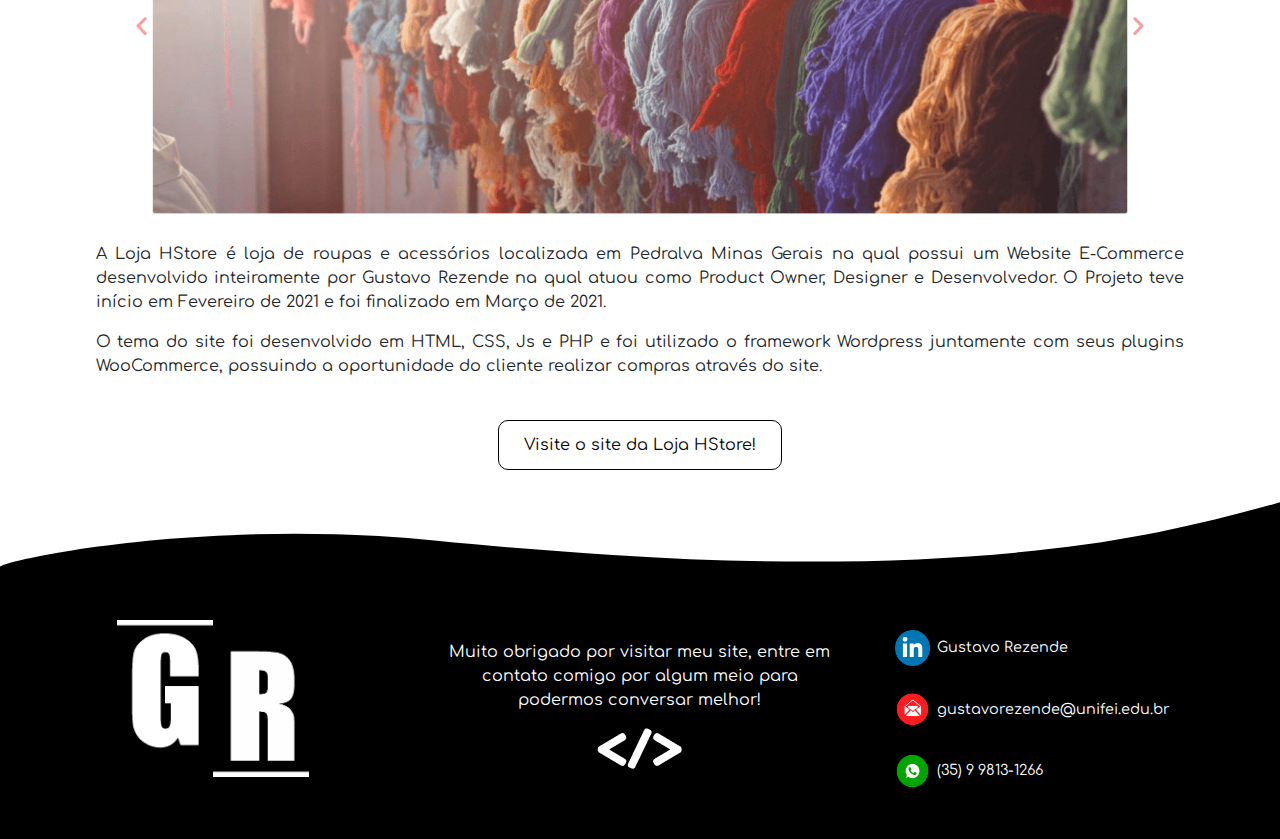
<file: portfolio.html>
<!DOCTYPE html>
<html lang="pt-BR">
  <head>
    <meta charset="UTF-8" />
    <meta http-equiv="X-UA-Compatible" content="IE=edge" />
    <meta name="viewport" content="width=device-width, initial-scale=1.0" />
    <title>Gustavo Rezende</title>
    <link
      rel="sortcut icon"
      href="img/Logo_branca_traco.png"
      type="image/x-icon"
    />
    <script type="text/javascript" src="src/jquery/jquery3.6.js"></script>
    <link rel="stylesheet" type="text/css" href="src/css.css" />
    <script type="text/javascript" src="src/js.js"></script>
    <script type="text/javascript" src="src/bootstrap/bootstrap.js"></script>
    <link
      rel="stylesheet"
      type="text/css"
      href="src/bootstrap/bootstrap.min.css"
    />
    <script
      type="text/javascript"
      src="src/bootstrap/bootstrap.bundle.min.js"
    ></script>
    <script type="text/javascript" src="src/bootstrap/popper.min.js"></script>
  </head>
  <body>
    <header>
      <!-- ==== NAVBAR  ==== -->
      <nav
        class="navbar fixed-top navbar-expand-md navbar-transparent navbar-dark mb-1"
      >
        <button
          id="nav-btn"
          class="navbar-toggler navbar-toggler-left"
          type="button"
          data-toggle="collapse"
          data-target="#navbarDiv"
          aria-expanded="false"
          aria-label="Toggle navigation"
        >
          <span class="navbar-toggler-icon"></span>
        </button>

        <div class="container">
          <a class="navbar-brand" href="index.html"
            ><img
              id="logo"
              src="img/Logo_branca.png"
              alt="Logo na cor branca"
            />
          </a>

          <!-- ==== LINKS NAVBAR  ==== -->

          <div class="collapse navbar-collapse" id="navbarDiv">
            <ul class="navbar-nav mr-auto">
              <li class="nav-item">
                <a class="nav-link" href="sobre.html">SOBRE</a>
              </li>
              <li class="nav-item">
                <a class="nav-link" href="experiencia.html">EXPERIÊNCIAS</a>
              </li>
              <li class="nav-item">
                <a class="nav-link" href="portfolio.html">PORTFÓLIO</a>
              </li>
              <li class="nav-item">
                <a class="nav-link" href="contato.html">CONTATO</a>
              </li>
              <li class="nav-item">
                <a
                  class="nav-link"
                  href="curriculo_gustavo_rezende.pdf"
                  target="_blank"
                  >CURRÍCULO</a
                >
              </li>
            </ul>
          </div>
        </div>
      </nav>
    </header>

    <!-- ==== FUNDO PRINCIPAL ==== -->

    <section>
      <div class="fundo_header">
        <div class="container fundo_texto">
          <h1>PORTFÓLIO</h1>
        </div>
      </div>
    </section>

    <!-- ==== PORTFÓLIO ==== -->
    <section id="portfolio_page">
      <!-- ==== PORTFÓLIO TOCA DO CABOCLO ==== -->

      <section id="tocadocaboclo">
        <div class="portfolio_page">
          <h4 class="titulo" style="padding: 4% 0 2% 0">TOCA DO CABOCLO</h4>
          <!-- ==== PORTFÓLIO TOCA DO CABOCLO CARROSEL ==== -->
          <div
            id="carouselExampleSlidesOnly"
            class="carousel slide"
            data-ride="carousel"
          >
            <div
              id="carouselExampleControls1"
              class="carousel slide"
              data-ride="carousel"
            >
              <div class="carousel-inner">
                <div class="carousel-item active">
                  <img
                    class="d-block w-100"
                    src="img/toca/1.png"
                    alt="Imagem 1 do Site Toca do Caboclo"
                  />
                </div>
                <div class="carousel-item">
                  <img
                    class="d-block w-100"
                    src="img/toca/2.png"
                    alt="Imagem 2 do Site Toca do Caboclo"
                  />
                </div>
                <div class="carousel-item">
                  <img
                    class="d-block w-100"
                    src="img/toca/3.png"
                    alt="Imagem 3 do Site Toca do Caboclo"
                  />
                </div>
                <div class="carousel-item">
                  <img
                    class="d-block w-100"
                    src="img/toca/4.png"
                    alt="Imagem 4 do Site Toca do Caboclo"
                  />
                </div>
              </div>
              <a
                class="carousel-control-prev"
                href="#carouselExampleControls1"
                role="button"
                data-slide="prev"
              >
                <span
                  class="carousel-control-prev-icon"
                  aria-hidden="true"
                ></span>
                <span style="color: black" class="sr-only"></span>
              </a>
              <a
                class="carousel-control-next"
                href="#carouselExampleControls1"
                role="button"
                data-slide="next"
              >
                <span
                  class="carousel-control-next-icon"
                  aria-hidden="true"
                ></span>
                <span style="color: black" class="sr-only"></span>
              </a>
            </div>
          </div>

          <!-- ==== PORTFÓLIO TOCA DO CABOCLO TEXTO ==== -->

          <p class="container text-justify">
            O Toca do Caboclo é um restaurante popular no sul de minas na qual
            possui um website desenvolvido pela byron.solutions na qual Gustavo
            Rezende atuou como desenvolvedor. O Projeto teve início em Agosto de
            2019 e foi finalizado em Outubro de 2019.
          </p>
          <p class="container text-justify">
            O tema do site foi desenvolvido em HTML, CSS, Js e PHP e foi
            utilizado o framework Wordpress juntamente com seus plugins.
          </p>

          <!-- ==== PORTFÓLIO TOCA DO CABOCLO BOTAO ==== -->

          <div class="text-center botao_portfolio_branco">
            <a href="http://tocadocaboclo.com.br/" target="_blank"
              ><button style="padding: 1% 2% 1% 2%; font-size: 1rem">
                Visite o site da Toca do Caboclo!
              </button></a
            >
          </div>
        </div>
      </section>

      <!-- ==== PORTFÓLIO GRUPO WZ ==== -->

      <section id="grupowz">
        <div class="portfolio_page">
          <h4 class="titulo" style="padding: 4% 0 2% 0">GRUPO WZ</h4>
          <!-- ==== PORTFÓLIO GRUPO WZ SLIDES ==== -->
          <div
            id="carouselExampleSlidesOnly"
            class="carousel slide"
            data-ride="carousel"
          >
            <div
              id="carouselExampleControls2"
              class="carousel slide"
              data-ride="carousel"
            >
              <div class="carousel-inner">
                <div class="carousel-item active">
                  <img
                    class="d-block w-100"
                    src="img/grupowz/1.png"
                    alt="Imagem 1 do Site GrupoWZ"
                  />
                </div>
                <div class="carousel-item">
                  <img
                    class="d-block w-100"
                    src="img/grupowz/2.png"
                    alt="Imagem 2 do Site GrupoWZ"
                  />
                </div>
                <div class="carousel-item">
                  <img
                    class="d-block w-100"
                    src="img/grupowz/3.png"
                    alt="Imagem 3 do Site GrupoWZ"
                  />
                </div>
                <div class="carousel-item">
                  <img
                    class="d-block w-100"
                    src="img/grupowz/4.png"
                    alt="Imagem 4 do Site GrupoWZ"
                  />
                </div>
                <div class="carousel-item">
                  <img
                    class="d-block w-100"
                    src="img/grupowz/5.png"
                    alt="Imagem 5 do Site GrupoWZ"
                  />
                </div>
                <div class="carousel-item">
                  <img
                    class="d-block w-100"
                    src="img/grupowz/6.png"
                    alt="Imagem 6 do Site GrupoWZ"
                  />
                </div>
              </div>
              <a
                class="carousel-control-prev"
                href="#carouselExampleControls2"
                role="button"
                data-slide="prev"
              >
                <span
                  class="carousel-control-prev-icon"
                  aria-hidden="true"
                ></span>
                <span style="color: black" class="sr-only"></span>
              </a>
              <a
                class="carousel-control-next"
                href="#carouselExampleControls2"
                role="button"
                data-slide="next"
              >
                <span
                  class="carousel-control-next-icon"
                  aria-hidden="true"
                ></span>
                <span style="color: black" class="sr-only"></span>
              </a>
            </div>
          </div>
          <!-- ==== PORTFÓLIO GRUPO WZ TEXTOS==== -->
          <p class="container text-justify">
            O Grupo WZ é uma empresa do sul do Brasil que possui sedes no Brasil
            todo na qual possui um website desenvolvido pela byron.solutions na
            qual Gustavo Rezende atuou como desenvolvedor. O Projeto teve início
            em Novembro de 2019 e foi finalizado em Janeiro de 2020.
          </p>
          <p class="container text-justify">
            O tema do site foi desenvolvido em HTML, CSS, Js e PHP e foi
            utilizado o framework Wordpress juntamente com seus plugins,
            possuindo mapas interativos e diversas outras interações com o
            cliente.
          </p>

          <!-- ==== PORTFÓLIO GRUPO WZ BOTAO==== -->

          <div class="text-center botao_portfolio_branco">
            <a href="http://grupowz.com.br/" target="_blank"
              ><button style="padding: 1% 2% 1% 2%; font-size: 1rem">
                Visite o site do Grupo WZ!
              </button></a
            >
          </div>
        </div>
      </section>

      <!-- ==== PORTFÓLIO FUN FLOWER ==== -->

      <section id="funflower">
        <div class="portfolio_page">
          <h4 class="titulo" style="padding: 4% 0 2% 0">FUNFLOWER EVENTOS</h4>

          <!-- ==== PORTFÓLIO FUN FLOWER SLIDES ==== -->
          <div
            id="carouselExampleSlidesOnly"
            class="carousel slide"
            data-ride="carousel"
          >
            <div
              id="carouselExampleControls3"
              class="carousel slide"
              data-ride="carousel"
            >
              <div class="carousel-inner">
                <div class="carousel-item active">
                  <img
                    class="d-block w-100"
                    src="img/funflower/2.jpeg"
                    alt="Imagem 1 do Site Fun Flower Eventos"
                  />
                </div>
                <div class="carousel-item">
                  <img
                    class="d-block w-100"
                    src="img/funflower/1.jpeg"
                    alt="Imagem 2 do Site Fun Flower Eventos"
                  />
                </div>
                <div class="carousel-item">
                  <img
                    class="d-block w-100"
                    src="img/funflower/3.jpeg"
                    alt="Imagem 3 do Site Fun Flower Eventos"
                  />
                </div>
                <div class="carousel-item">
                  <img
                    class="d-block w-100"
                    src="img/funflower/4.jpeg"
                    alt="Imagem 4 do Site Fun Flower Eventos"
                  />
                </div>
              </div>
              <a
                class="carousel-control-prev"
                href="#carouselExampleControls3"
                role="button"
                data-slide="prev"
              >
                <span
                  class="carousel-control-prev-icon"
                  aria-hidden="true"
                ></span>
                <span style="color: black" class="sr-only"></span>
              </a>
              <a
                class="carousel-control-next"
                href="#carouselExampleControls3"
                role="button"
                data-slide="next"
              >
                <span
                  class="carousel-control-next-icon"
                  aria-hidden="true"
                ></span>
                <span style="color: black" class="sr-only"></span>
              </a>
            </div>
          </div>

          <!-- ==== PORTFÓLIO FUN FLOWER TEXTOS  ==== -->
          <p class="container text-justify">
            A FunFlower Eventos é uma empresa de São Paulo do ramo de eventos
            que executa projetos no Brasil todo na qual possui um website
            desenvolvido pela byron.solutions na qual Gustavo Rezende atuou como
            desenvolvedor. O Projeto teve início em Março de 2020 e foi
            finalizado em Abril de 2020.
          </p>
          <p class="container text-justify">
            O tema do site foi desenvolvido em HTML, CSS, Js e PHP e foi
            utilizado o framework Wordpress juntamente com seus plugins,
            possuindo interações com o cliente.
          </p>

          <!-- ==== PORTFÓLIO FUN FLOWER BOTAO ==== -->

          <div class="text-center botao_portfolio_branco">
            <a href="https://www.funflowereventos.com.br/" target="_blank"
              ><button style="padding: 1% 2% 1% 2%; font-size: 1rem">
                Visite o site da FunFlower Eventos!
              </button></a
            >
          </div>
        </div>
      </section>

      <!-- ==== PORTFÓLIO TOP JET ==== -->

      <section id="topjet">
        <div class="portfolio_page">
          <h4 class="titulo" style="padding: 4% 0 2% 0">PAPELARIA TOP JET</h4>

          <!-- ==== PORTFÓLIO TOP JET SLIDES ==== -->
          <div
            id="carouselExampleSlidesOnly"
            class="carousel slide"
            data-ride="carousel"
          >
            <div
              id="carouselExampleControls4"
              class="carousel slide"
              data-ride="carousel"
            >
              <div class="carousel-inner">
                <div class="carousel-item active">
                  <img
                    class="d-block w-100"
                    src="img/topjet/1.png"
                    alt="Imagem 1 do Site Papelaria Top Jet"
                  />
                </div>
                <div class="carousel-item">
                  <img
                    class="d-block w-100"
                    src="img/topjet/2.png"
                    alt="Imagem 2 do Site Papelaria Top Jet"
                  />
                </div>
                <div class="carousel-item">
                  <img
                    class="d-block w-100"
                    src="img/topjet/3.png"
                    alt="Imagem 3 do Site Papelaria Top Jet"
                  />
                </div>
                <div class="carousel-item">
                  <img
                    class="d-block w-100"
                    src="img/topjet/5.png"
                    alt="Imagem 4 do Site Papelaria Top Jet"
                  />
                </div>
                <div class="carousel-item">
                  <img
                    class="d-block w-100"
                    src="img/topjet/6.png"
                    alt="Imagem 5 do Site Papelaria Top Jet"
                  />
                </div>
                <div class="carousel-item">
                  <img
                    class="d-block w-100"
                    src="img/topjet/4.png"
                    alt="Imagem 6 do Site Papelaria Top Jet"
                  />
                </div>
              </div>
              <a
                class="carousel-control-prev"
                href="#carouselExampleControls4"
                role="button"
                data-slide="prev"
              >
                <span
                  class="carousel-control-prev-icon"
                  aria-hidden="true"
                ></span>
                <span style="color: black" class="sr-only"></span>
              </a>
              <a
                class="carousel-control-next"
                href="#carouselExampleControls4"
                role="button"
                data-slide="next"
              >
                <span
                  class="carousel-control-next-icon"
                  aria-hidden="true"
                ></span>
                <span style="color: black" class="sr-only"></span>
              </a>
            </div>
          </div>

          <!-- ==== PORTFÓLIO TOP JET TEXTO ==== -->
          <p class="container text-justify">
            A Papelaria TopJet é uma papelaria de Itajubá Minas Gerais na qual
            possui um Website E-Commerce desenvolvido pela byron.solutions na
            qual Gustavo Rezende atuou como desenvolvedor. O Projeto teve início
            em Outubro de 2020 e foi finalizado em Dezembro de 2021.
          </p>
          <p class="container text-justify">
            O tema do site foi desenvolvido em HTML, CSS, Js e PHP e foi
            utilizado o framework Wordpress juntamente com seus plugins
            WooCommerce, possuindo a oportunidade do cliente realizar compras
            através do site.
          </p>
          <div class="text-center botao_portfolio_branco">
            <!-- ==== PORTFÓLIO TOP JET BOTAO ==== -->
            <a href="https://www.papelariatopjet.com.br/" target="_blank"
              ><button style="padding: 1% 2% 1% 2%; font-size: 1rem">
                Visite o site da Papelaria TopJet!
              </button></a
            >
          </div>
        </div>
      </section>

      <!-- ==== PORTFÓLIO LOJA HSTORE ==== -->

      <section id="hstore">
        <div class="portfolio_page">
          <h4 class="titulo" style="padding: 4% 0 2% 0">LOJA HSTORE</h4>
          <!-- ==== PORTFÓLIO LOJA HSTORE SLIDES ==== -->
          <div
            id="carouselExampleSlidesOnly"
            class="carousel slide"
            data-ride="carousel"
          >
            <div
              id="carouselExampleControls5"
              class="carousel slide"
              data-ride="carousel"
            >
              <div class="carousel-inner">
                <div class="carousel-item active">
                  <img
                    class="d-block w-100"
                    src="img/hstore/1.png"
                    alt="Imagem 1 do Site Loja HStore"
                  />
                </div>
                <div class="carousel-item">
                  <img
                    class="d-block w-100"
                    src="img/hstore/2.png"
                    alt="Imagem 2 do Site Loja HStore"
                  />
                </div>
                <div class="carousel-item">
                  <img
                    class="d-block w-100"
                    src="img/hstore/4.png"
                    alt="Imagem 3 do Site Loja HStore"
                  />
                </div>
                <div class="carousel-item">
                  <img
                    class="d-block w-100"
                    src="img/hstore/3.png"
                    alt="Imagem 4 do Site Loja HStore"
                  />
                </div>
                <div class="carousel-item">
                  <img
                    class="d-block w-100"
                    src="img/hstore/5.png"
                    alt="Imagem 5 do Site Loja HStore"
                  />
                </div>
              </div>
              <a
                class="carousel-control-prev"
                href="#carouselExampleControls5"
                role="button"
                data-slide="prev"
              >
                <span
                  class="carousel-control-prev-icon"
                  aria-hidden="true"
                ></span>
                <span style="color: black" class="sr-only"></span>
              </a>
              <a
                class="carousel-control-next"
                href="#carouselExampleControls5"
                role="button"
                data-slide="next"
              >
                <span
                  class="carousel-control-next-icon"
                  aria-hidden="true"
                ></span>
                <span style="color: black" class="sr-only"></span>
              </a>
            </div>
          </div>
          <!-- ==== PORTFÓLIO LOJA HSTORE  TEXTO ==== -->
          <p class="container text-justify">
            A Loja HStore é loja de roupas e acessórios localizada em Pedralva
            Minas Gerais na qual possui um Website E-Commerce desenvolvido
            inteiramente por Gustavo Rezende na qual atuou como Product Owner,
            Designer e Desenvolvedor. O Projeto teve início em Fevereiro de 2021
            e foi finalizado em Março de 2021.
          </p>
          <p class="container text-justify">
            O tema do site foi desenvolvido em HTML, CSS, Js e PHP e foi
            utilizado o framework Wordpress juntamente com seus plugins
            WooCommerce, possuindo a oportunidade do cliente realizar compras
            através do site.
          </p>
          <div class="text-center botao_portfolio_branco">
            <!-- ==== PORTFÓLIO LOJA HSTORE BOTAO ==== -->
            <a href="http://lojahstore.com/" target="_blank"
              ><button style="padding: 1% 2% 1% 2%; font-size: 1rem">
                Visite o site da Loja HStore!
              </button></a
            >
          </div>
        </div>
      </section>
    </section>

    <!-- ==== FOOTER DO SITE  ==== -->
    <footer>
      <!-- ==== CONTATO FOOTER SVG  ==== -->
      <svg
        class="svg"
        xmlns="http://www.w3.org/2000/svg"
        width="1450"
        height="86"
        viewBox="0 0 1450 86"
      >
        <defs>
          <style>
            .cls-1 {
              fill-rule: evenodd;
            }
          </style>
        </defs>
        <path
          id="Forma_1"
          data-name="Forma 1"
          class="cls-1"
          d="M-1,71v30l1452-1c2.02-14.706,3.66-29.123,5-44,1.03-11.459,1.55-21.882,0-35-0.28-2.362-.61-4.659-1-7-46.97,13.6-93.89,25.167-142,35C1152.72,81.762,935.162,90.914,694,75c-67.725-4.469-141.351-10.109-199-16C238.583,32.8,9.214,79.061-1,89c-0.215.21-4.811,4.739-4,8,0.406,1.635,1.821,2.959,4,4"
          transform="translate(0 -14)"
        />
      </svg>
      <div class="footer">
        <!-- ==== LOGO FOOTER  ==== -->
        <div class="text-center container">
          <img
            class="logo_footer"
            src="img/Logo_branca.png"
            alt="Logotipo da cor branca"
          />
        </div>
        <!-- ==== TEXTO FOOTER  ==== -->
        <div class="text-center texto_footer container">
          <p>
            Muito obrigado por visitar meu site, entre em contato comigo por
            algum meio para podermos conversar melhor!
          </p>
          <img src="img/icode.png" alt="Icone do programador" />
        </div>
        <!-- ==== CONTATO FOOTER  ==== -->
        <div class="footer_infos container">
          <!-- ==== CONTATO FOOTER LINKEDIN  ==== -->
          <ul class="footer_infos">
            <a
              href="https://www.linkedin.com/in/gustavo-rezende-2709/"
              target="_blank"
              ><li>
                <img src="img/licon.png" alt="Icone do Linkedin" />
                <p>Gustavo Rezende</p>
              </li></a
            >
          </ul>
          <!-- ==== CONTATO FOOTER EMAIL  ==== -->
          <ul class="footer_infos">
            <a href="mailto:gustavorezende@unifei.edu.br" target="_blank"
              ><li>
                <img src="img/eicon.png" alt="Icone do email" />
                <p>gustavorezende@unifei.edu.br</p>
              </li></a
            >
          </ul>
          <!-- ==== CONTATO FOOTER WHATSAPP  ==== -->
          <ul class="footer_infos">
            <a
              href="https://api.whatsapp.com/send?phone=5535998131266"
              target="_blank"
              ><li>
                <img src="img/wicon.png" alt="Icone do Whatsapp" />
                <p>(35) 9 9813-1266</p>
              </li></a
            >
          </ul>
        </div>
      </div>
    </footer>
  </body>
</html>
</file>
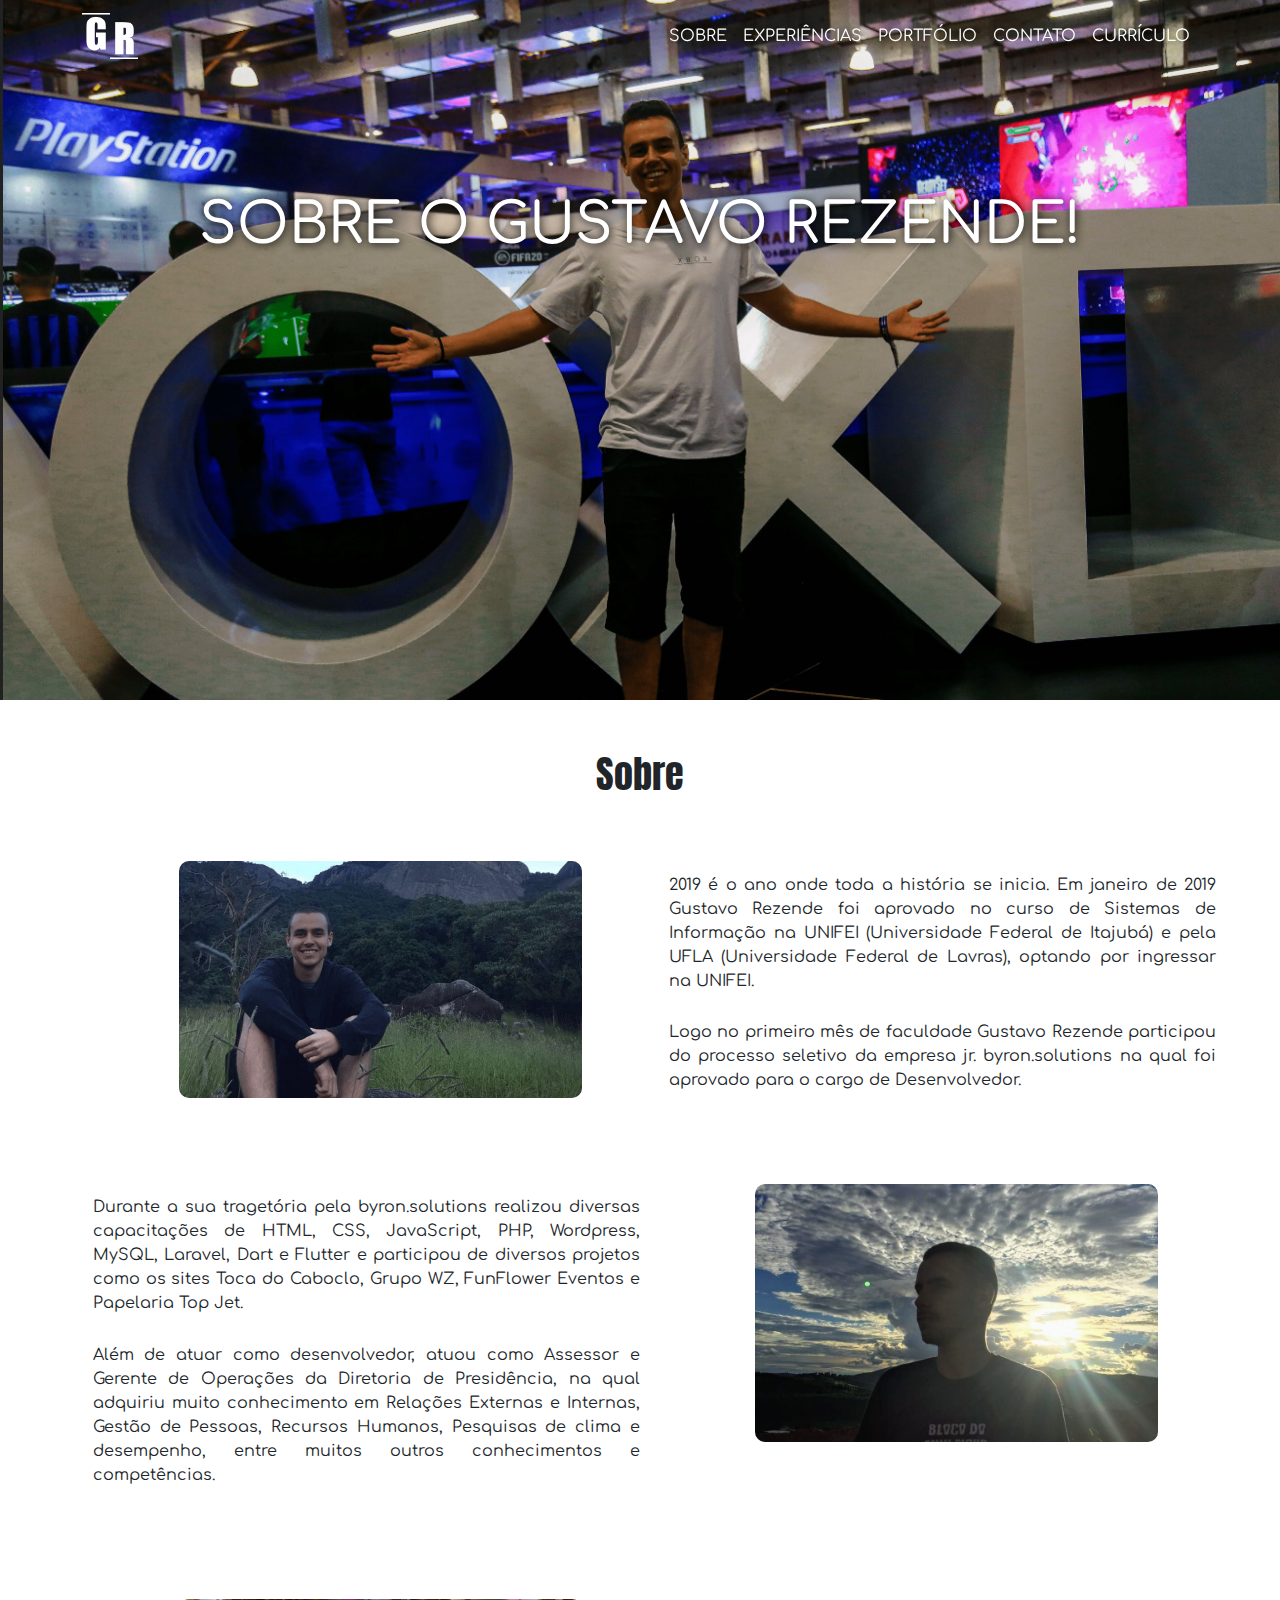
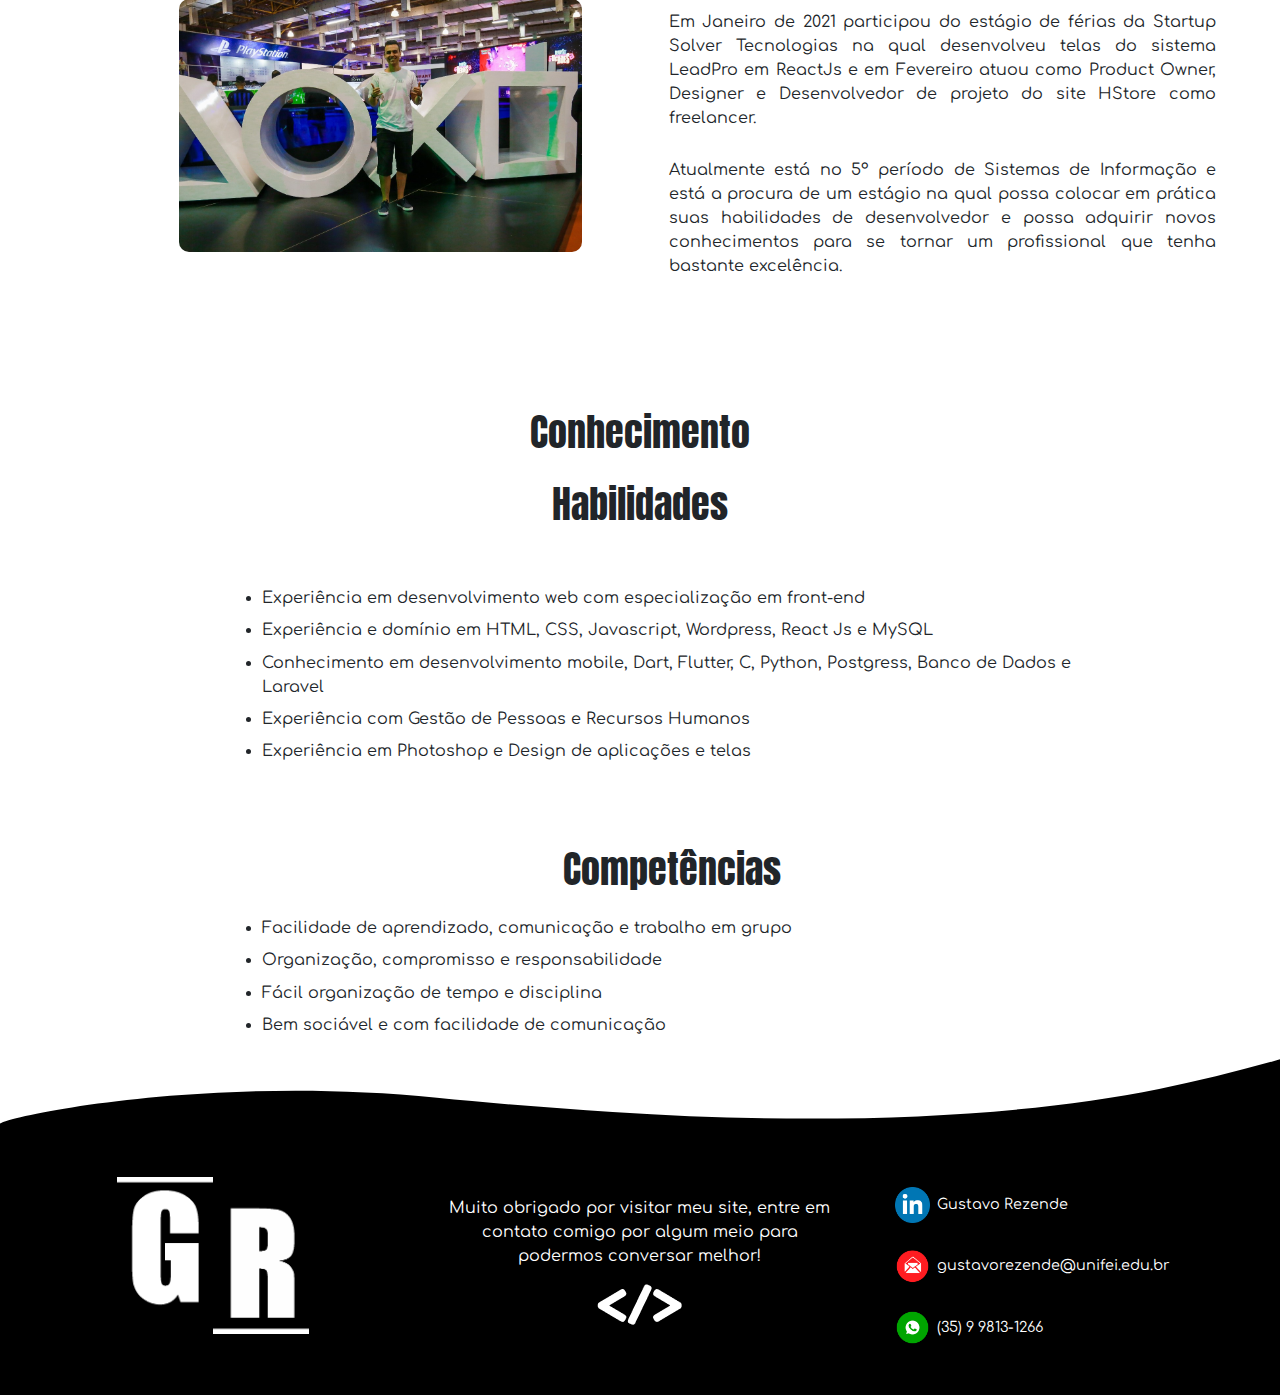
<file: sobre.html>
<!DOCTYPE html>
<html lang="pt-BR">
  <head>
    <meta charset="UTF-8" />
    <meta http-equiv="X-UA-Compatible" content="IE=edge" />
    <meta name="viewport" content="width=device-width, initial-scale=1.0" />
    <title>Gustavo Rezende</title>
    <link
      rel="sortcut icon"
      href="img/Logo_branca_traco.png"
      type="image/x-icon"
    />
    <script type="text/javascript" src="src/jquery/jquery3.6.js"></script>
    <link rel="stylesheet" type="text/css" href="src/css.css" />
    <script type="text/javascript" src="src/js.js"></script>
    <script type="text/javascript" src="src/bootstrap/bootstrap.js"></script>
    <link rel="stylesheet" type="text/css" href="src/bootstrap/bootstrap.min.css" />
    <script type="text/javascript" src="src/bootstrap/bootstrap.bundle.min.js"></script>
    <script type="text/javascript" src="src/bootstrap/popper.min.js"></script>
  </head>
  <body>
    <header>
      <!-- ==== NAVBAR  ==== -->
      <nav
        class="navbar fixed-top navbar-expand-md navbar-transparent navbar-dark mb-1"
      >
        <button
          id="nav-btn"
          class="navbar-toggler navbar-toggler-left"
          type="button"
          data-toggle="collapse"
          data-target="#navbarDiv"
          aria-expanded="false"
          aria-label="Toggle navigation"
        >
          <span class="navbar-toggler-icon"></span>
        </button>

        <div class="container">
          <a class="navbar-brand" href="index.html"
            ><img
              id="logo"
              src="img/Logo_branca.png"
              alt="Logo na cor branca"
            />
          </a>

          <!-- ==== LINKS NAVBAR  ==== -->

          <div class="collapse navbar-collapse" id="navbarDiv">
            <ul class="navbar-nav mr-auto">
              <li class="nav-item">
                <a class="nav-link" href="sobre.html">SOBRE</a>
              </li>
              <li class="nav-item">
                <a class="nav-link" href="experiencia.html">EXPERIÊNCIAS</a>
              </li>
              <li class="nav-item">
                <a class="nav-link" href="portfolio.html">PORTFÓLIO</a>
              </li>
              <li class="nav-item">
                <a class="nav-link" href="contato.html">CONTATO</a>
              </li>
              <li class="nav-item">
                <a
                  class="nav-link"
                  href="curriculo_gustavo_rezende.pdf"
                  target="_blank"
                  >CURRÍCULO</a
                >
              </li>
            </ul>
          </div>
        </div>
      </nav>
    </header>

    <!-- ==== FUNDO PRINCIPAL ==== -->

    <section>
      <div class="fundo_header">
        <div class="container fundo_texto">
          <h1>Sobre o Gustavo Rezende!</h1>
        </div>
      </div>
    </section>

    <!-- ==== SOBRE NÓS ==== -->

    <section id="sobre_page" class="sobre_page">
      <h1 class="titulo">Sobre</h1>
      <div class="sobre">
        <!-- ==== IMAGEM ESQUERDA ==== -->
        <div >
          <img src="img/fundo_3.png" alt="Imagem do Gustavo na natureza" />
        </div>

        <!-- ==== TEXTO DIREITO ==== -->

        <div  class="text-justify">
          <p>
            2019 é o ano onde toda a história se inicia. Em janeiro de 2019
            Gustavo Rezende foi aprovado no curso de Sistemas de Informação na
            UNIFEI (Universidade Federal de Itajubá) e pela UFLA (Universidade
            Federal de Lavras), optando por ingressar na UNIFEI.
          </p>
          <p>
            Logo no primeiro mês de faculdade Gustavo Rezende participou do
            processo seletivo da empresa jr. byron.solutions na qual foi
            aprovado para o cargo de Desenvolvedor.
          </p>
          <p></p>
        </div>

        <!-- ==== TEXTO ESQUERDO ==== -->

        <div class="py-5 text-justify">
          <p>
            Durante a sua tragetória pela byron.solutions realizou diversas
            capacitações de HTML, CSS, JavaScript, PHP, Wordpress, MySQL,
            Laravel, Dart e Flutter e participou de diversos projetos como os
            sites Toca do Caboclo, Grupo WZ, FunFlower Eventos e Papelaria Top
            Jet.
          </p>
          <p>
            Além de atuar como desenvolvedor, atuou como Assessor e Gerente de
            Operações da Diretoria de Presidência, na qual adquiriu muito
            conhecimento em Relações Externas e Internas, Gestão de Pessoas,
            Recursos Humanos, Pesquisas de clima e desempenho, entre muitos
            outros conhecimentos e competências.
          </p>
        </div>

        <!-- ==== IMAGEM DIREITA ==== -->
        <div class="py-5">
          <img
            src="img/fundo_principal.jpeg"
            alt="Imagem do Gustavo no por do sol"
          />
        </div>

        <!-- ==== IMAGEM ESQUERDA ==== -->

        <div class="pt-5">
          <img src="img/fundo_2.jpg " alt="Imagem do Gustavo em um evento" />
        </div>

        <!-- ==== TEXTO DIREITO ==== -->

        <div class="pt-5 text-justify">
          <p>
            Em Janeiro de 2021 participou do estágio de férias da Startup Solver
            Tecnologias na qual desenvolveu telas do sistema LeadPro em ReactJs
            e em Fevereiro atuou como Product Owner, Designer e Desenvolvedor de
            projeto do site HStore como freelancer.
          </p>
          <p>
            Atualmente está no 5º período de Sistemas de Informação e está a
            procura de um estágio na qual possa colocar em prática suas
            habilidades de desenvolvedor e possa adquirir novos conhecimentos
            para se tornar um profissional que tenha bastante excelência.
          </p>
        </div>
      </div>
    </section>

    <!-- ==== CONHECIMENTO ==== -->

    <section id="conhecimento" >
      <h1 class="titulo">Conhecimento</h1>
      <div>
        <h4 class="titulo" style="padding: 0 0 2% 0">Habilidades</h4>

        <div class="conhecimento container">
          <ul>
            <li>
              Experiência em desenvolvimento web com especialização em front-end
            </li>
            <li>
              Experiência e domínio em HTML, CSS, Javascript, Wordpress, React
              Js e MySQL
            </li>
            <li>
              Conhecimento em desenvolvimento mobile, Dart, Flutter, C, Python,
              Postgress, Banco de Dados e Laravel
            </li>
            <li>Experiência com Gestão de Pessoas e Recursos Humanos</li>
            <li>Experiência em Photoshop e Design de aplicações e telas</li>
          </ul>
        </div>

        <!-- ==== COMPETÊNCIAS ==== -->

        <div class="conhecimento container">
          <h4 class="titulo" style="padding: 5% 0 2% 0">Competências</h4>
          <ul>
            <li>Facilidade de aprendizado, comunicação e trabalho em grupo</li>
            <li>Organização, compromisso e responsabilidade</li>
            <li>Fácil organização de tempo e disciplina</li>
            <li>Bem sociável e com facilidade de comunicação</li>
          </ul>
        </div>
      </div>
    </section>

    <!-- ==== FOOTER DO SITE  ==== -->
    <footer>
      <!-- ==== CONTATO FOOTER SVG  ==== -->
      <svg
        class="svg"
        xmlns="http://www.w3.org/2000/svg"
        width="1450"
        height="86"
        viewBox="0 0 1450 86"
      >
        <defs>
          <style>
            .cls-1 {
              fill-rule: evenodd;
            }
          </style>
        </defs>
        <path
          id="Forma_1"
          data-name="Forma 1"
          class="cls-1"
          d="M-1,71v30l1452-1c2.02-14.706,3.66-29.123,5-44,1.03-11.459,1.55-21.882,0-35-0.28-2.362-.61-4.659-1-7-46.97,13.6-93.89,25.167-142,35C1152.72,81.762,935.162,90.914,694,75c-67.725-4.469-141.351-10.109-199-16C238.583,32.8,9.214,79.061-1,89c-0.215.21-4.811,4.739-4,8,0.406,1.635,1.821,2.959,4,4"
          transform="translate(0 -14)"
        />
      </svg>
      <div class="footer">
        <!-- ==== LOGO FOOTER  ==== -->
        <div class="text-center container">
          <img
            class="logo_footer"
            src="img/Logo_branca.png"
            alt="Logotipo da cor branca"
          />
        </div>
        <!-- ==== TEXTO FOOTER  ==== -->
        <div class="text-center texto_footer container">
          <p>
            Muito obrigado por visitar meu site, entre em contato comigo por
            algum meio para podermos conversar melhor!
          </p>
          <img src="img/icode.png" alt="Icone do programador" />
        </div>
        <!-- ==== CONTATO FOOTER  ==== -->
        <div class="footer_infos container">
          <!-- ==== CONTATO FOOTER LINKEDIN  ==== -->
          <ul class="footer_infos">
            <a
              href="https://www.linkedin.com/in/gustavo-rezende-2709/"
              target="_blank"
              ><li>
                <img src="img/licon.png" alt="Icone do Linkedin" />
                <p>Gustavo Rezende</p>
              </li></a
            >
          </ul>
          <!-- ==== CONTATO FOOTER EMAIL  ==== -->
          <ul class="footer_infos">
            <a href="mailto:gustavorezende@unifei.edu.br" target="_blank"
              ><li>
                <img src="img/eicon.png" alt="Icone do email" />
                <p>gustavorezende@unifei.edu.br</p>
              </li></a
            >
          </ul>
          <!-- ==== CONTATO FOOTER WHATSAPP  ==== -->
          <ul class="footer_infos">
            <a
              href="https://api.whatsapp.com/send?phone=5535998131266"
              target="_blank"
              ><li>
                <img src="img/wicon.png" alt="Icone do Whatsapp" />
                <p>(35) 9 9813-1266</p>
              </li></a
            >
          </ul>
        </div>
      </div>
    </footer>
  </body>
</html>
</file>
<file: src/css.css>
/* Importar a fonte Anton*/
@import url("https://fonts.googleapis.com/css2?family=Anton&display=swap");

/* Importar a fonte Comfortaa*/
@import url("https://fonts.googleapis.com/css2?family=Comfortaa:wght@300&display=swap");



/* Definições gerais do site*/
* {
  margin: 0;
  padding: 0;
  font-family: "Comfortaa", cursive;
}

/* Retirar padding geral do ol, ul*/
ol, ul {
  padding-left: 0rem !important; 
}

/* Classe geral de titulos */
.titulo {
  text-align: center;
  font-family: "Anton", sans-serif;
  font-size: 2.4rem;
  padding: 4% 0 2% 0;
  margin: 0 !important;
}



/* Ajuste do tamanho da fonte e os paddings para até 767px*/
@media only screen and (max-width: 767px) {
  .titulo {
    font-size: 2rem;
    padding: 4% 0 2% 0;
  }
}

/* Ajuste do tamanho da fonte e os paddings para até 425px*/
@media only screen and (max-width: 425px) {
  .titulo {
    font-size: 1.8rem;
    padding: 7% 0 2% 0;
  }
}

/* Mover a navbar para a direita */

.navbar-nav {
  margin-left: auto;
}

/* o fundo da navbar ser transparente antes de rolar o site*/
.navbar-transparent {
  background-color: transparent !important;

  transition: 0.5s all ease;
}

@media only screen and (max-width: 425px) {
  .navbar-transparent {
    background-color: black !important;
  }

}
/* Adiciona margin ao botao da navbar*/

.navbar-toggler {
  margin: 2% 0 0 5%;
}

/* o fundo da navbar ser preta ao rolar o site*/
.nav-black {
  background-color: black !important;
  transition: 0.5s all ease;
}

@media only screen and (max-width: 767px) {
  /* Icone fica no meio mobile*/
  .navbar-brand {
    text-align: center;
  }

  /* Itens da navbar ficam no meio*/
  .navbar-nav {
    text-align: center;
    padding-top: 5%;
  }
}

/* Definir o tamanho das imagens*/
.navbar-brand img {
  width: 10%;
}

/* Cor dos itens da navbar branco*/
.nav-link {
  color: white !important ;
  font-size: 1rem;
  text-shadow: 1px 1px 10px black;
}

/* O link da navbar aumentar ao passar o mouse*/
.nav-link:hover {
  font-size: 1.2rem;
  transition: 0.3s all ease;
}

/* Fundo imagem principal */

.fundo_header {
  background: url("../img/fundo_2.jpeg") no-repeat center;
  background-size: cover;
  height: 700px;
}

/* Texto da imagem principal*/
.fundo_texto {
  padding: 15% 0 5% 0;
  text-align: center;
  color: white;
}

/* Texto do header no fundo principal adicionando sombra*/
.fundo_texto h1,
h3 {
  text-transform: uppercase;
  text-shadow: 1px 1px 10px black;
}

/* Fonte do texto h1 no header */
.fundo_texto h1 {
  font-size: 3.5rem;
}

/* Fonte do texto h3 no header */
.fundo_texto h3 {
  padding-top: 5%;
  font-size: 2rem;
}

@media only screen and (max-width: 500px) {
  /* Padding no texto header*/
  .fundo_texto {
    padding: 45% 0 5% 0;
  }

  /* Fonte do texto h1 no header */
  .fundo_texto h1 {
    font-size: 2.3rem;
  }

  /* Fonte do texto h3 no header */
  .fundo_texto h3 {
    padding-top: 5%;
    font-size: 1.2rem;
  }
}
@media only screen and (min-width: 501px) and (max-width: 768px) {
  /* Padding no texto header*/
  .fundo_texto {
    padding: 35% 0 5% 0;
  }

  /* Fonte do texto h1 no header */
  .fundo_texto h1 {
    font-size: 2.5rem;
  }

  /* Fonte do texto h3 no header */
  .fundo_texto h3 {
    padding-top: 5%;
    font-size: 1rem;
  }
}
/* Sobre nós */

/* Sobre nós geral, ajustando o grid coluna e o padding*/
.sobre {
  display: grid;
  grid-template-columns: 1fr 1fr;
  padding: 3% 5% 5% 5%;
  vertical-align: middle;
  justify-content: center;
}

/* Sobre nós imagem com imagem flutuando pro lado direito, margin direita, tamanho igual a 70 e border radius*/
.sobre img {
  float: right;
  margin-right: 10%;
  width: 70%;
  border-radius: 10px;
}

/* Sobre nós paragrafo com flutuação pro lado esquerdo, padding e texto justificado*/
.sobre p {
  float: left;
  padding: 2% 0% 0 5%;
  text-align: justify;
}

@media only screen and (max-width: 1024px) {
  /* Sobre nós com 1 coluna */
  .sobre {
    grid-template-columns: 1fr;
    text-align: center;
  }

  /* Sobre nós imagem*/
  .sobre img {
    text-align: center;
    float: none;
    margin-right: 0%;
    width: 70%;
    border-radius: 10px;
  }

  /* Sobre nós paragrafo*/
  .sobre p {
    float: none;
    padding: 5% 0% 0 0%;
    text-align: justify;
  }
}

@media only screen and (max-width: 425px) {
  /* Sobre nós paragrafo*/
  .sobre p {
    float: none;
    padding: 8% 1% 0 1%;
    text-align: justify;
  }
}

/* Display grid portfolio com 3 colunas*/
.grid_portifolio {
  display: grid;
  grid-template-columns: 1fr 1fr 1fr;
  text-align: center;
  grid-gap: 20px;
  margin: 20px;
}

/* Classe Portfólio com fundo preto*/
.portfolio {
  background-color: black;
  padding-bottom: 5%;
}

.portfolio_page p{
  padding: 0 2% 0 2% !important;
  text-align: justify;
}
/* Imagem do portfólio com ajuste de altura*/
.grid_portifolio img {
  width: 95%;
  height: 350px;
  object-fit: cover;
  border-radius: 10px;
}

/* Overlay preto em cima da imagem do portfólio*/
.overlay {
  position: absolute;
  top: 0;
  bottom: 0;
  left: 2.5%;
  right: 0;
  height: 350px;
  width: 95%;
  opacity: 0;
  transition: 0.5s ease;
  background-color: black;
  border-radius: 10px;
}

@media only screen and (max-width: 549px) {
  /* Grid com uma coluna */
  .grid_portifolio {
    grid-template-columns: 1fr;
  }
}

@media only screen and (min-width: 550px) and (max-width: 768px) {
  /* Grid com duas colunas */
  .grid_portifolio {
    grid-template-columns: 1fr 1fr;
  }
}
/* Botão*/
@media only screen and (min-width: 920px) {
  .button {
    font-size: 1rem;
  }
}

/* Container do portfólio*/
.container_portfolio {
  position: relative;
}

/* opacidade do overlay*/
.container_portfolio:hover .overlay {
  opacity: 0.9;
}

/* Titulo do overlay*/
.portfolio_overlay_titulo {
  text-align: center;
  color: white;
  font-size: 1.8rem;
  padding-top: 20%;
  text-transform: uppercase;
}

/* Botão do Overlay */
.botao_overlay_portfolio {
  text-align: center;
  padding-top: 20%;
}

/* Botao Enviar*/
.botao_enviar {
  border-radius: 10px;
  border: 1px solid white;
  background-color: black;
}

/* Padding do Botão em baixo do portfólio*/
.botao_portfolio {
  padding: 2%;
}

/* Botão em baixo do portfólio*/
.botao_portfolio button {
  border-radius: 10px;
  padding: 1%;
  color: white;
  border: 1px solid white;
  background-color: black;
  transition: 0.5s all ease;
}

/* Hover do Botão em baixo do portfólio*/
.botao_portfolio button:hover {
  color: black;
  border: 1px solid rgb(128, 123, 123);
  background-color: white;
  transition: 0.5s all ease;
}

/* Padding Botão do portfólio com cor invertida*/
.botao_portfolio_branco {
  padding: 2%;
}

/* Botão do portfólio com cor invertida*/
.botao_portfolio_branco button {
  border-radius: 10px;
  padding: 1%;
  color: black;
  border: 1px solid black;
  background-color: white;
  transition: 0.5s all ease;
}

/* Hover do Botão do portfólio com cor invertida*/
.botao_portfolio_branco button:hover {
  color: white;
  border: 1px solid rgb(128, 123, 123);
  background-color: black;
  transition: 0.5s all ease;
}

/* Justificar o texto do experiências*/

.experiencias p{
  text-align: justify;
  padding: 0 2% 0 2%;
}

/* Cada imagem do Contato*/
.contato img {
  width: 40%;
  text-align: center;
}

/* Alinhamento do centro do grupo do contato*/
.contato {
  text-align: center;
}

/* Paragrafo do contato */
.contato p {
  padding-top: 2%;
  font-size: 1.3rem;
}

/* Tirar sublinhado do link geral*/
a:link {
  text-decoration: none;
}

/* Cor preta no paragrafo do contato*/
.contato p {
  color: black;
}

/* Grid do contato com 3 colunas*/
.contato {
  padding: 3% 2% 2% 2%;
  display: grid;
  grid-template-columns: 1fr 1fr 1fr;
}

@media only screen and (max-width: 549px) {
  /* Padding do contato*/
  .contato {
    padding: 8% 2% 2% 2%;
  }

  
  /* Diminuir o tamanho das imagens*/
  .contato img {
    width: 40%;
  }

}

@media only screen and (max-width: 549px) {
  .contato_float_left{
    float: left;
  }

  .contato_float_right{
    float: right;
  }
}

/* Footer com 3 colunas, background preto e texto branco*/
.footer {
  color: white;
  display: grid;
  background-color: black;
  grid-template-columns: 1fr 1fr 1fr;
}

/* Padding do footer */
.footer div {
  padding: 12% 5% 8% 5%;
}

@media only screen and (max-width: 549px) {
  /* Padding do footer */
  .footer div {
    padding: 10% 5% 0% 5%;
  }
}

/* Logo do footer */
.logo_footer {
  width: 50%;
}

/* Padding do paragrafo do footer */
.texto_footer p {
  padding-top: 5%;
}

/* Cada paragrado do paragrafo do footer */
.footer_infos p {
  font-size: 0.9rem;
  margin-bottom: 0 !important;
  color: white;
  align-self: center;
  padding-left: 2%;
}

/* Cada imagem do paragrafo do footer */
.footer_infos img {
  width: 10%;
  align-self: center;
}

/* Cada li do paragrafo do footer */
.footer_infos li {
  display: flex;
  padding: 10px 10px 0 20px;
}

@media only screen and (max-width: 320px) {
  /*Padding do link do footer*/
  .footer_infos {
    padding: 1% 2% 0% 5%;
    font-size: 0.6rem;
    text-align: justify;
  }
}

@media only screen and (min-width: 321px) and (max-width: 425px) {
  /*Padding do link do footer*/
  .footer_infos {
    padding: 1% 2% 0% 5%;
    font-size: 0.8rem;
    text-align: justify;
  }
}

@media only screen and (min-width: 426px) and (max-width: 800px) {
  /*Padding do link do footer*/
  .footer_infos {
    padding: 1% 2% 0% 5%;
    font-size: 1rem;
    text-align: justify;
  }
}

@media only screen and (max-width: 800px) {
  /* Grid do footer com 1 coluna*/
  .footer {
    grid-template-columns: 1fr;
  }
}

/* Imagens SVG com ajuste de imagem*/
.svg {
  width: 100%;
  margin-bottom: -1%;
}

@media only screen and (max-width: 380px) {
  /*Ajuste do Margin bottom do SVG*/
  .svg {
    margin-bottom: -15%;
  }
}

@media only screen and (min-width: 381px) and (max-width: 425px) {
  /*Ajuste do Margin bottom do SVG*/
  .svg {
    margin-bottom: -8%;
  }
}
@media only screen and (min-width: 426px) and (max-width: 600px) {
  /*Ajuste do Margin bottom do SVG*/
  .svg {
    margin-bottom: -6%;
  }
}

@media only screen and (min-width: 601px) and (max-width: 800px) {
  /*Ajuste do Margin bottom do SVG*/
  .svg {
    margin-bottom: -4%;
  }
}

@media only screen and (min-width: 800px) and (max-width: 1200px) {
  /*Ajuste do Margin bottom do SVG*/
  .svg {
    margin-bottom: -3%;
  }
}

/* Imagens SVG Cima*/
.svg_invert {
  width: 100%;
  margin-top: -1%;
}

@media only screen and (max-width: 380px) {
  /*Ajuste do Margin top do SVG cima*/
  .svg_invert {
    margin-top: -15%;
  }
}

@media only screen and (min-width: 381px) and (max-width: 425px) {
  /*Ajuste do Margin top do SVG cima*/
  .svg_invert {
    margin-top: -8%;
  }
}
@media only screen and (min-width: 426px) and (max-width: 600px) {
  /*Ajuste do Margin top do SVG cima*/
  .svg_invert {
    margin-top: -6%;
  }
}

@media only screen and (min-width: 601px) and (max-width: 800px) {
  /*Ajuste do Margin top do SVG cima*/
  .svg_invert {
    margin-top: -4%;
  }
}

@media only screen and (min-width: 800px) and (max-width: 1200px) {
  /*Ajuste do Margin top do SVG cima*/
  .svg_invert {
    margin-top: -3%;
  }
}

/* Classe do conhecimento e ajuste de padding*/
.conhecimento {
  padding-top: 2%;
  padding-left: 15% !important;
  padding-right: 10% !important;
}

@media only screen and (min-width: 0px) and (max-width: 767px) {
  /* Ajuste de padding do conhecimento*/
  .conhecimento {
    padding-top: 5%;
    padding-left: 1% !important;
  }
}

@media only screen and (min-width: 768px) and (max-width: 1000px) {
  /* Ajuste de padding do conhecimento*/
  .conhecimento {
    padding-left: 5% !important;
  }
}

/* Ajuste do padding do LI do conhecimento*/
.conhecimento li {
  padding: 1% 0 0% 0;
}

/* Padding do carrossel */
.carousel {
  padding: 1% 5%;
}

/* Border Radius da imagem do carrossel*/
.carousel-inner img {
  width: 100%;
  border-radius: 10px;
}

/* Icone preto próximo*/
.carousel-control-next-icon {
  filter: invert(1);
}

/* Icone preto anterior*/
.carousel-control-prev-icon {
  filter: invert(1);
}


/* Animações */

#sobre_page_initial, #portfolio, #contato, #sobre_page, #conhecimento, #portfolio_page, #experiencias {
  transition: 1s all ease-in;
}
</file>
